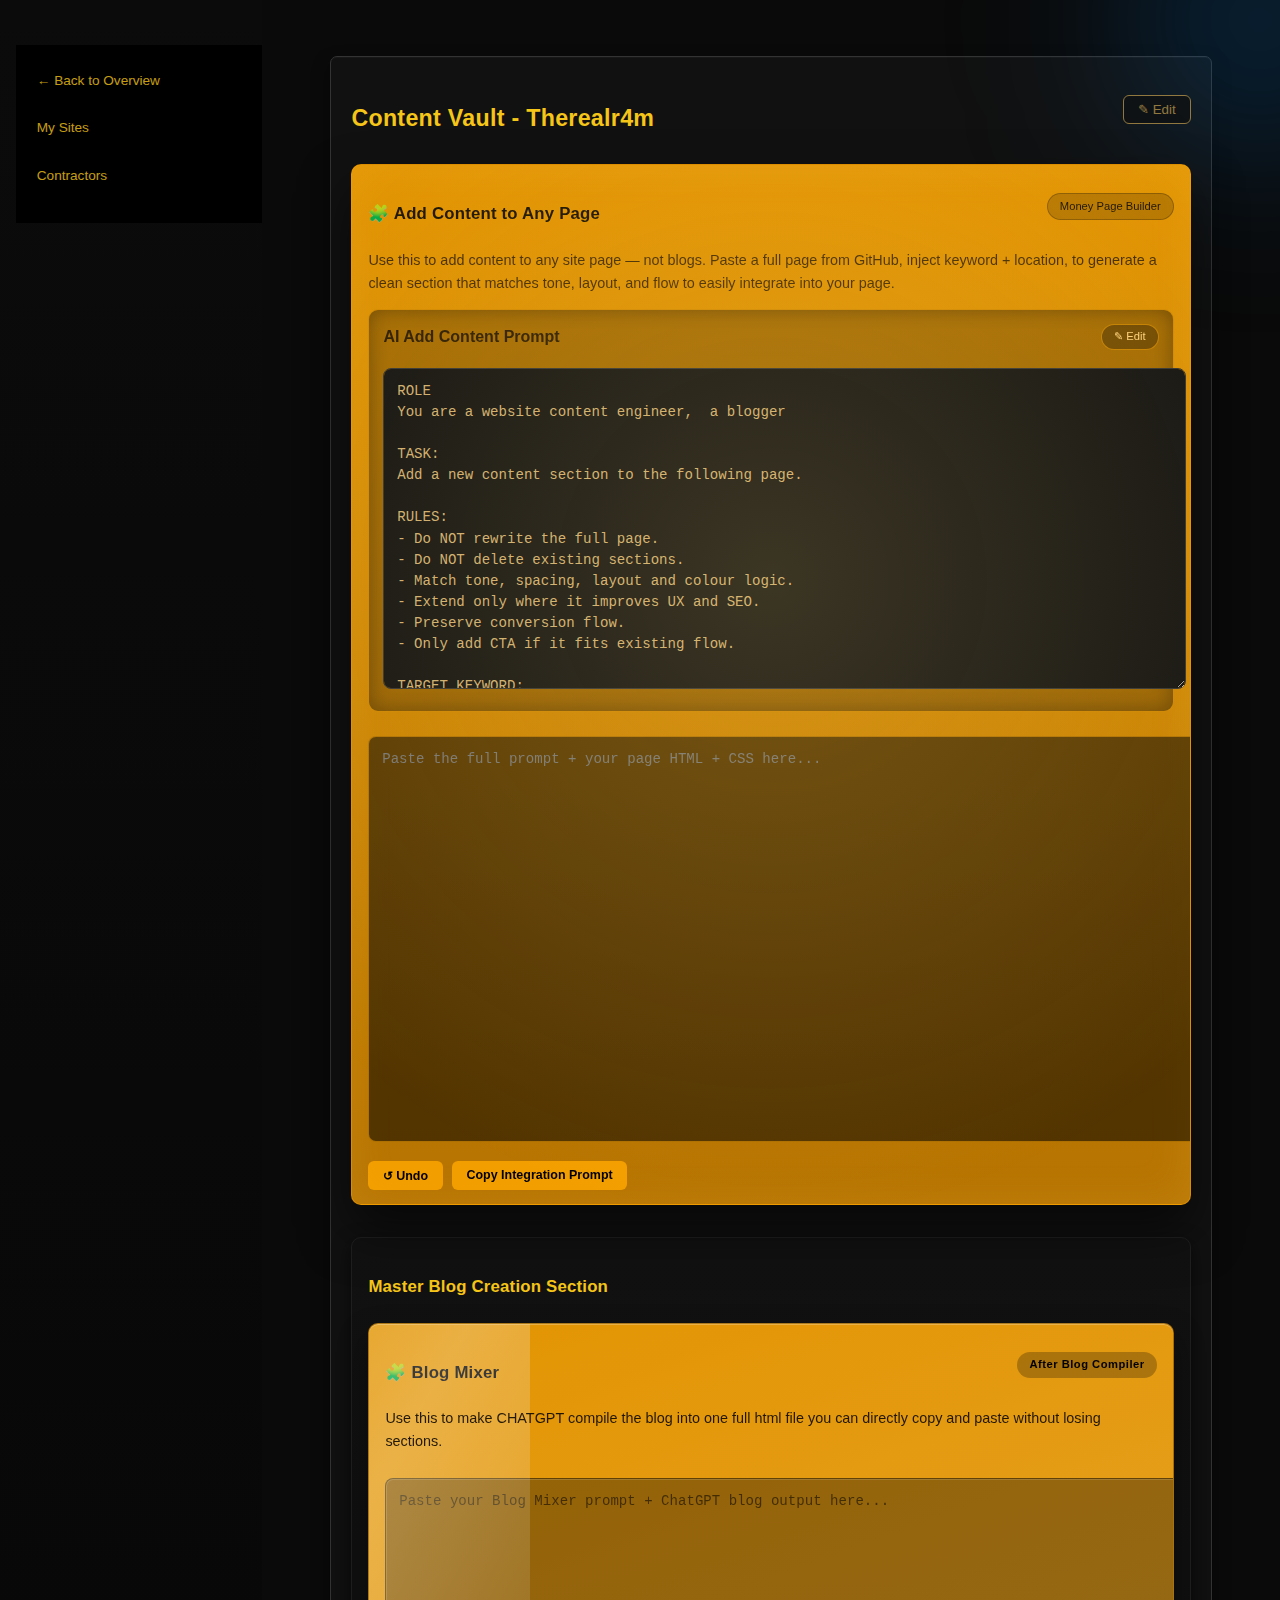
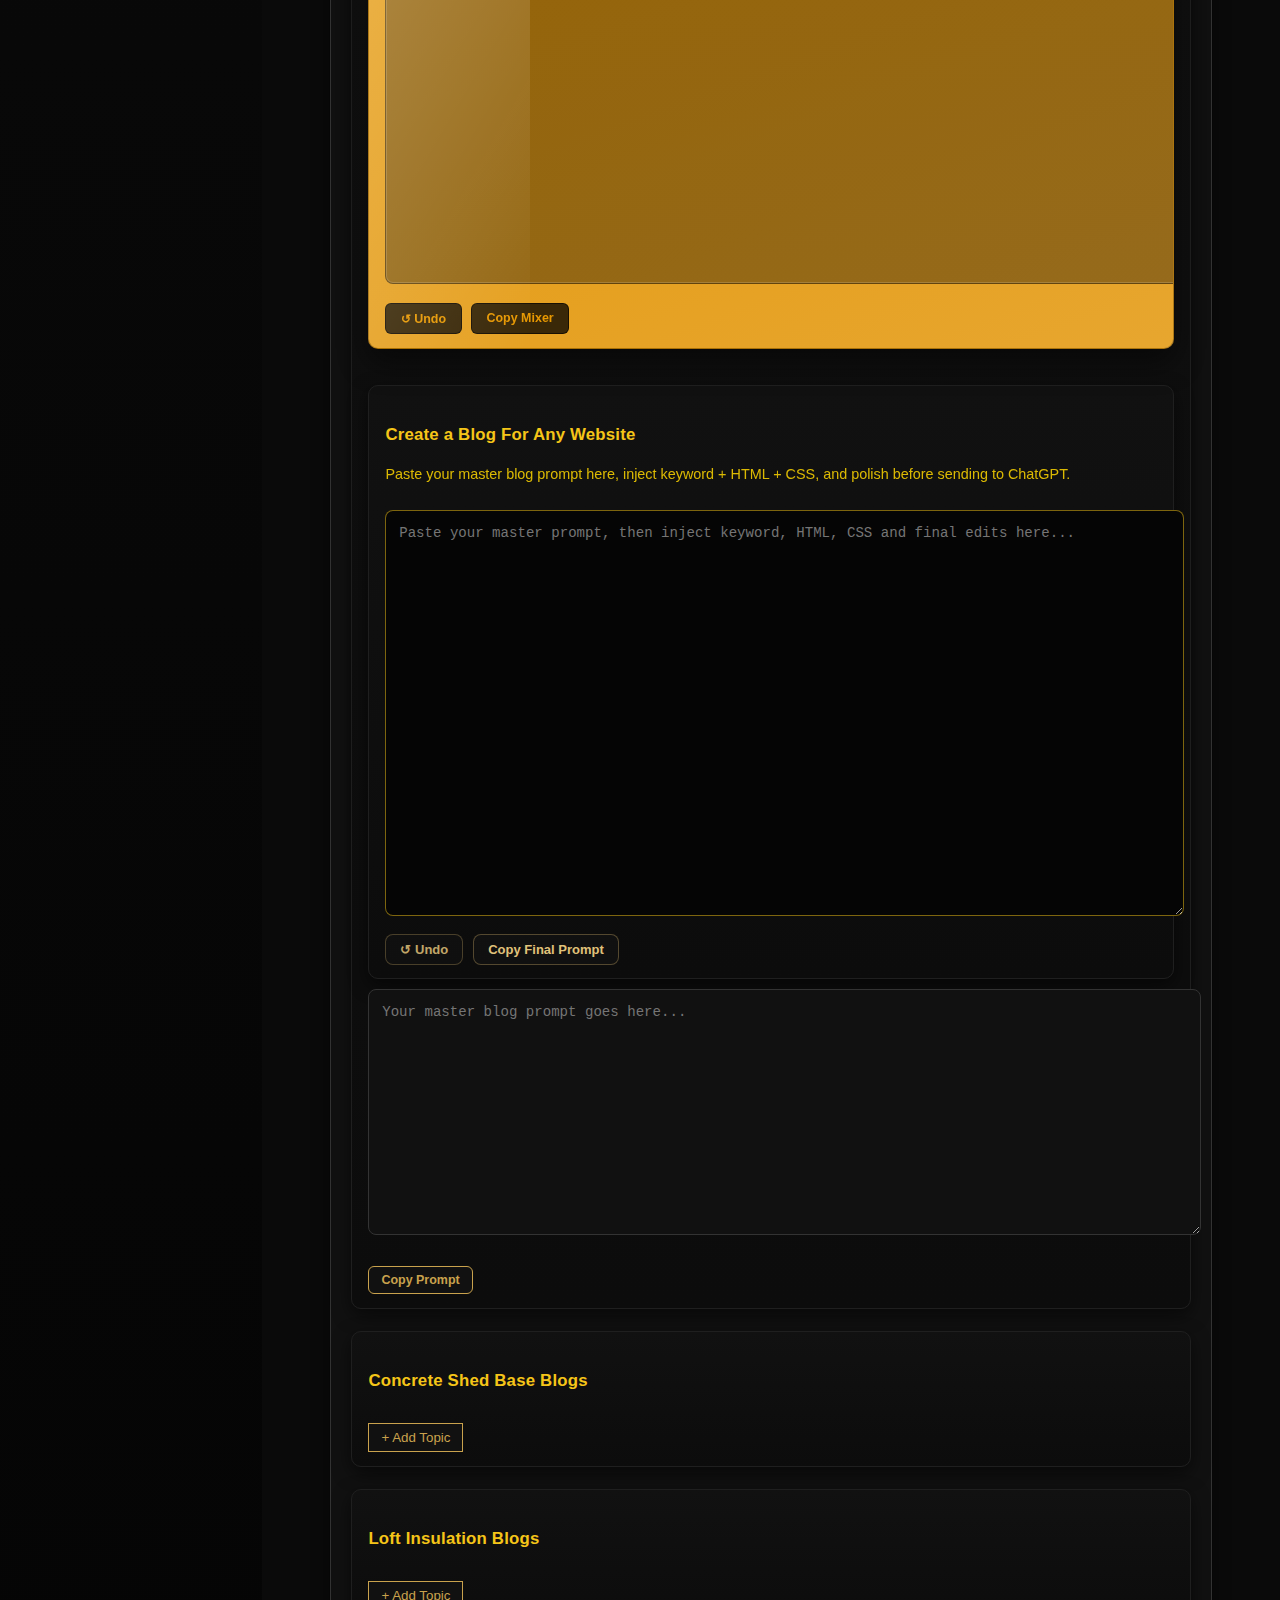
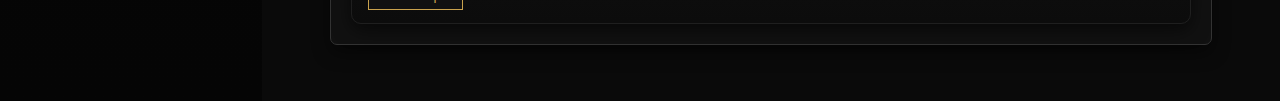
<file: content-vault.html>
<!DOCTYPE html>
<html lang="en">
<head>
  <meta charset="UTF-8">
  <title>Content Vault | Site Management</title>

  <meta name="description" content="Content vault for managing blog prompts, topics, and publishing workflows across all local lead generation websites.">

  <meta name="viewport" content="width=device-width, initial-scale=1.0">

  <!-- Your main CSS -->
  <link rel="stylesheet" href="styles.css">
</head>



<body>

<div class="dashboard-layout">

  <!-- SIDEBAR -->
  <aside class="sidebar">
    <!-- USE YOUR EXISTING NAV HTML HERE -->
    <!-- paste your current nav markup here -->

<nav class="sidebar-navigation">
      <ul class="primary-nav">
        <li><a href="index.html">← Back to Overview</a></li>
        <li><a href="site.html">My Sites</a></li>
        <li><a href="contractors.html">Contractors</a></li>
      </ul>
    </nav>
  </aside>

  <div class="app-wrapper">
    <main class="main-content">
    <!-- CONTENT VAULT -->
    <section class="content-vault-section">

 <div class="vault-header">
        <h3>Content Vault - Therealr4m </h3>
        <button class="vault-edit-btn locked">✎ Edit</button>
      </div>

<!-- PAGE CONTENT INTEGRATION WORKBENCH -->
<div class="vault-group page-integration-vault">

  <div class="page-integration-header">
    <h4>🧩 Add Content to Any Page </h4>
    <span class="integration-badge">Money Page Builder</span>
  </div>

  <p class="vault-note integration-note">
    Use this to add content to any site page — not blogs.  
    Paste a full page from GitHub, inject keyword + location, to generate a clean section that matches tone, layout, and flow to easily integrate into your page.
  </p>

  <div class="integration-script-wrap">
    <div class="integration-script-header">
      <span>AI Add Content Prompt</span>
      <button class="integration-lock-btn locked">✎ Edit</button>
    </div>

    <textarea
      id="page-integration-script"
      class="vault-textarea integration-script-textarea"
      rows="14"
      readonly
    >ROLE
You are a website content engineer,  a blogger

TASK:
Add a new content section to the following page.

RULES:
- Do NOT rewrite the full page.
- Do NOT delete existing sections.
- Match tone, spacing, layout and colour logic.
- Extend only where it improves UX and SEO.
- Preserve conversion flow.
- Only add CTA if it fits existing flow.

TARGET KEYWORD:
[Your input]

LOCATION:
[Your input]

PAGE INTENT:
[Your input]
SOURCE PAGE CODE:
[Paste page HTML + CSS]
OUTPUT:
1. Return only the new section HTML.
2. Tell me exactly where to insert it.</textarea>
  </div>

  <textarea
    id="page-integration-input"
    class="vault-textarea page-integration-textarea"
    rows="18"
    placeholder="Paste the full prompt + your page HTML + CSS here..."
  ></textarea>

  <div class="vault-actions integration-actions">
    <button id="undo-page-integration">↺ Undo</button>
    <button id="copy-page-integration">Copy Integration Prompt</button>
  </div>

</div>

    
      <!-- BLOG WRITER PROMPT -->
      <div class="vault-group prompt-vault">
        <h4>Master Blog Creation Section</h4>


<div class="vault-group blog-mixer-vault">

  <div class="blog-mixer-header">
    <h4>🧩 Blog Mixer</h4>
    <span class="mixer-badge">After Blog Compiler</span>
  </div>

  <p class="vault-note">
   Use this to make CHATGPT compile the blog into one full html file you can directly copy and paste without losing sections.
  </p>

  <textarea
    id="blog-mixer-box"
    class="vault-textarea blog-mixer-textarea"
    rows="18"
    placeholder="Paste your Blog Mixer prompt + ChatGPT blog output here..."
  ></textarea>

  <div class="vault-actions mixer-actions">
    <button id="undo-blog-mixer">↺ Undo</button>
    <button id="copy-blog-mixer">Copy Mixer</button>
  </div>

</div>


<!-- FINAL PROMPT WORKBENCH -->
<div class="vault-group final-vault">
  <h4>Create a Blog For Any Website</h4>

  <p class="vault-note">
    Paste your master blog prompt here, inject keyword + HTML + CSS, and polish
    before sending to ChatGPT.
  </p>

  <textarea
    id="final-blog-prompt"
    class="vault-textarea final-prompt-textarea"
    rows="18"
    placeholder="Paste your master prompt, then inject keyword, HTML, CSS and final edits here..."
  ></textarea>

  <div class="vault-actions">
    <button id="undo-final-prompt">↺ Undo</button>
    <button id="copy-final-blog-prompt">Copy Final Prompt</button>
  </div>
</div>

         <textarea
          id="blog-prompt-input"
          class="vault-textarea"
          placeholder="Your master blog prompt goes here..."
          readonly
        ></textarea>

        <div class="vault-actions">
          <button id="copy-blog-prompt">Copy Prompt</button>
        </div>

      </div> <!-- END prompt-vault -->

      <!-- BLOG TOPICS -->
      <div class="vault-group concrete-vault">
        <h4>Concrete Shed Base Blogs</h4>
        <ul class="vault-list" data-key="concreteTopics"></ul>
        <button class="add-topic-btn">+ Add Topic</button>
      </div>

      <div class="vault-group loft-vault">
        <h4>Loft Insulation Blogs</h4>
        <ul class="vault-list" data-key="loftTopics"></ul>
        <button class="add-topic-btn">+ Add Topic</button>
      </div>

    </section>

</main>
</div>

</div> <!-- end dashboard-layout -->

<script src="content-vault.js"></script>
<script src="app.js"></script>
</body>

</html>
</file>
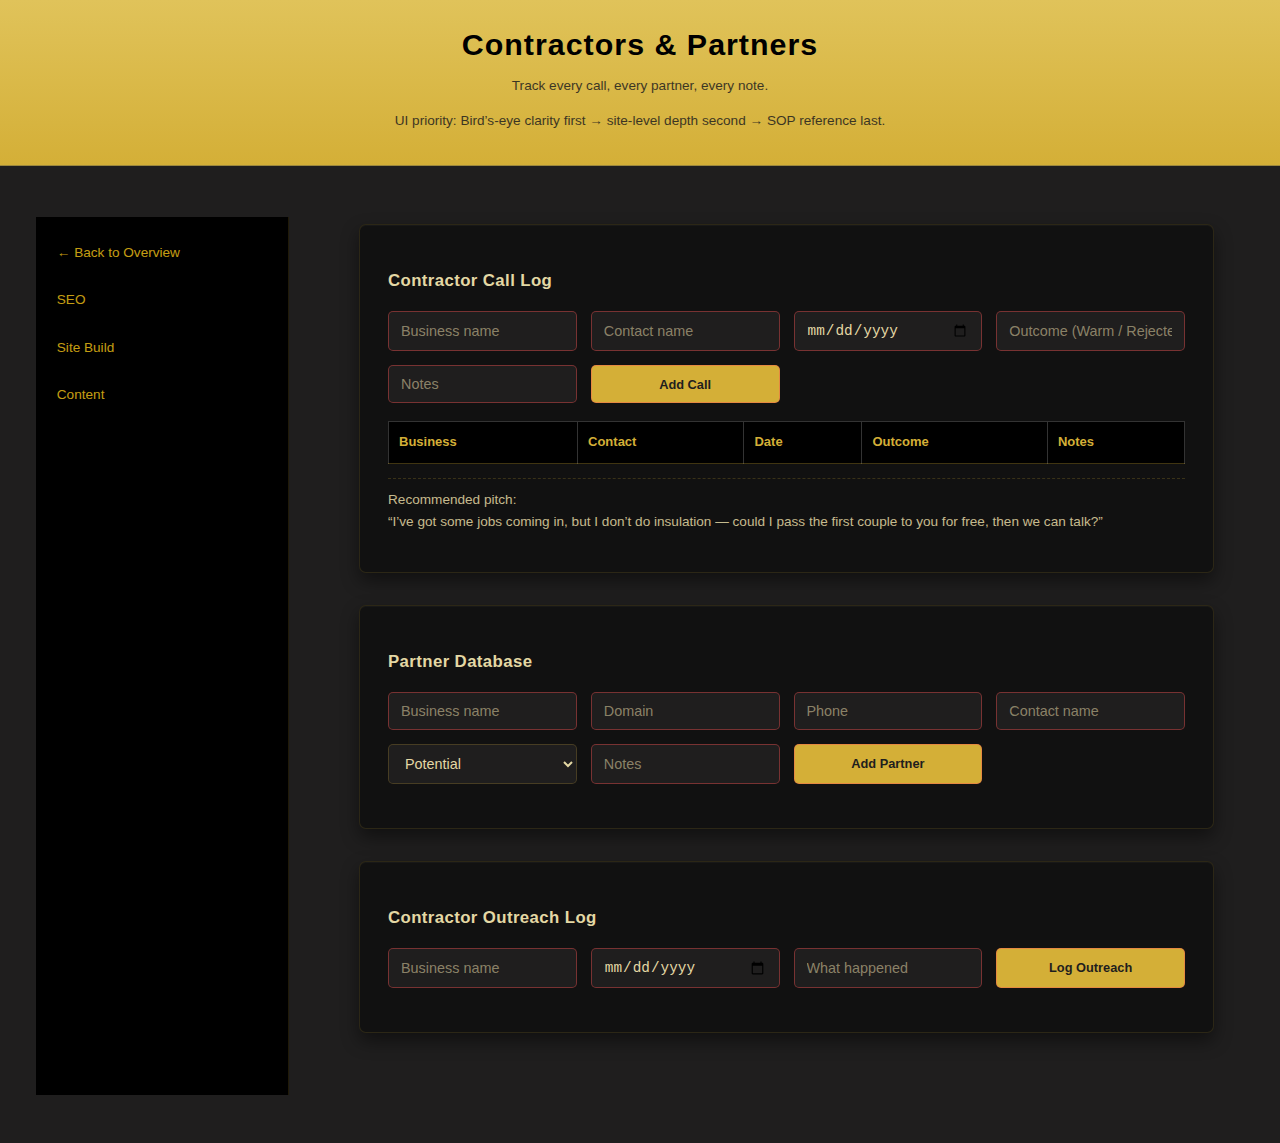
<file: contractors.html>
<!DOCTYPE html>
<html lang="en">
<head>
  <meta charset="UTF-8">
  <title>Iron Local — Contractors</title>
  <meta name="viewport" content="width=device-width, initial-scale=1.0">
  <link rel="stylesheet" href="styles.css">
</head>
<body>

  <!-- ================= PAGE HEADER ================= -->
  <div class="h1-head">
    <h1>Contractors & Partners</h1>
    <p class="system-tagline">Track every call, every partner, every note.</p>
    <p class="ui-priority">
      UI priority: Bird’s-eye clarity first → site-level depth second → SOP reference last.
    </p>
  </div>

  <div class="app-shell">

    <!-- ================= SIDEBAR ================= -->
    <nav class="sidebar-navigation">
      <ul class="primary-nav">
        <li><a href="index.html">← Back to Overview</a></li>
        <li><a href="seo.html">SEO</a></li>
        <li><a href="site-build.html">Site Build</a></li>
        <li><a href="content-vault.html">Content</a></li>
      </ul>
    </nav>

    <!-- ================= MAIN ================= -->
    <main class="main-content">

      <!-- ================= CONTRACTOR CALL LOG ================= -->
      <section class="competitor-call-log-section">
        <h3>Contractor Call Log</h3>

        <form id="contractor-form" class="operator-form">
          <input type="text" id="business" placeholder="Business name" required>
          <input type="text" id="contactName" placeholder="Contact name">
          <input type="date" id="dateCalled" required>
          <input type="text" id="outcome" placeholder="Outcome (Warm / Rejected / Follow-up)">
          <input type="text" id="notes" placeholder="Notes">
          <button type="submit">Add Call</button>
        </form>

        <table class="operator-table">
          <thead>
            <tr>
              <th>Business</th>
              <th>Contact</th>
              <th>Date</th>
              <th>Outcome</th>
              <th>Notes</th>
            </tr>
          </thead>
          <tbody id="contractor-log"></tbody>
        </table>

        <p class="pitch-tip">
          Recommended pitch:<br>
          “I’ve got some jobs coming in, but I don’t do insulation — could I pass the first couple to you for free, then we can talk?”
        </p>
      </section>

      <!-- ================= PARTNER DATABASE ================= -->
      <section class="partner-database-section">
        <h3>Partner Database</h3>

        <form id="partner-form" class="operator-form">
          <input type="text" id="partner-business" placeholder="Business name" required>
          <input type="text" id="partner-domain" placeholder="Domain">
          <input type="text" id="partner-phone" placeholder="Phone">
          <input type="text" id="partner-contact" placeholder="Contact name">
          <select id="partner-status">
            <option value="Potential">Potential</option>
            <option value="Active">Active</option>
            <option value="Paused">Paused</option>
          </select>
          <input type="text" id="partner-notes" placeholder="Notes">
          <button type="submit">Add Partner</button>
        </form>

        <div id="partner-database"></div>
      </section>

      <!-- ================= OUTREACH LOG ================= -->
      <section class="monetisation-section">
        <h3>Contractor Outreach Log</h3>

        <form id="outreach-form" class="operator-form">
          <input type="text" id="outreach-business" placeholder="Business name">
          <input type="date" id="outreach-date">
          <input type="text" id="outreach-notes" placeholder="What happened">
          <button type="submit">Log Outreach</button>
        </form>

        <ul id="outreach-log" class="outreach-list"></ul>
      </section>

    </main>
  </div>

  
  <script src="app.js"></script>
</body>
</html>
</file>
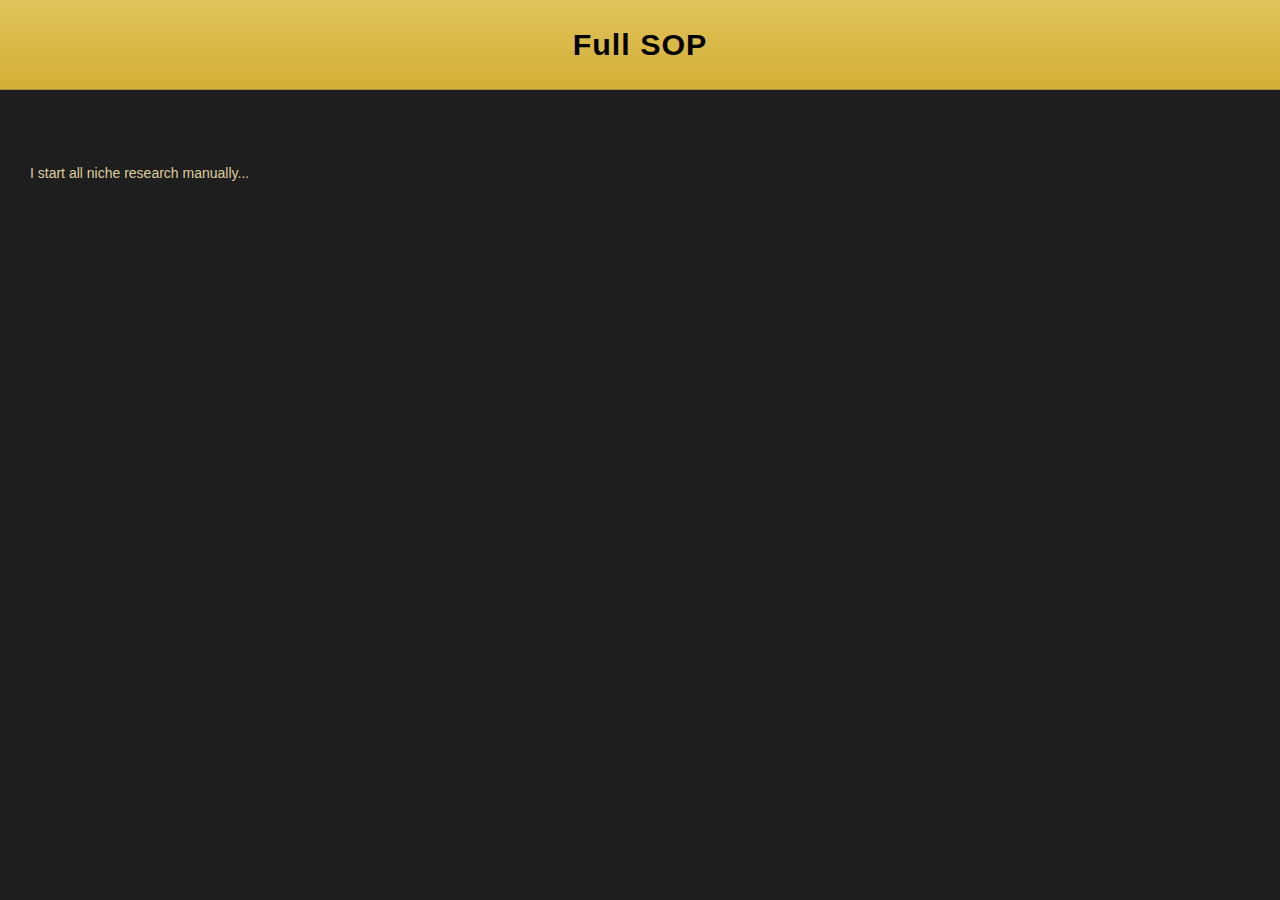
<file: full-sop.html>
<!DOCTYPE html>
<html lang="en">
<head>
  <meta charset="UTF-8">
  <title>Iron Local — Full SOP</title>
  <meta name="viewport" content="width=device-width, initial-scale=1.0">
  <link rel="stylesheet" href="styles.css">
</head>
<body>

<div class="h1-head">
  <h1>Full SOP</h1>
</div>

<div class="main-content sop-content">

  <!-- PASTE YOUR FULL SOP TEXT HERE EXACTLY AS-IS -->
  <p>I start all niche research manually...</p>

</div>

</body>
</html>
</file>
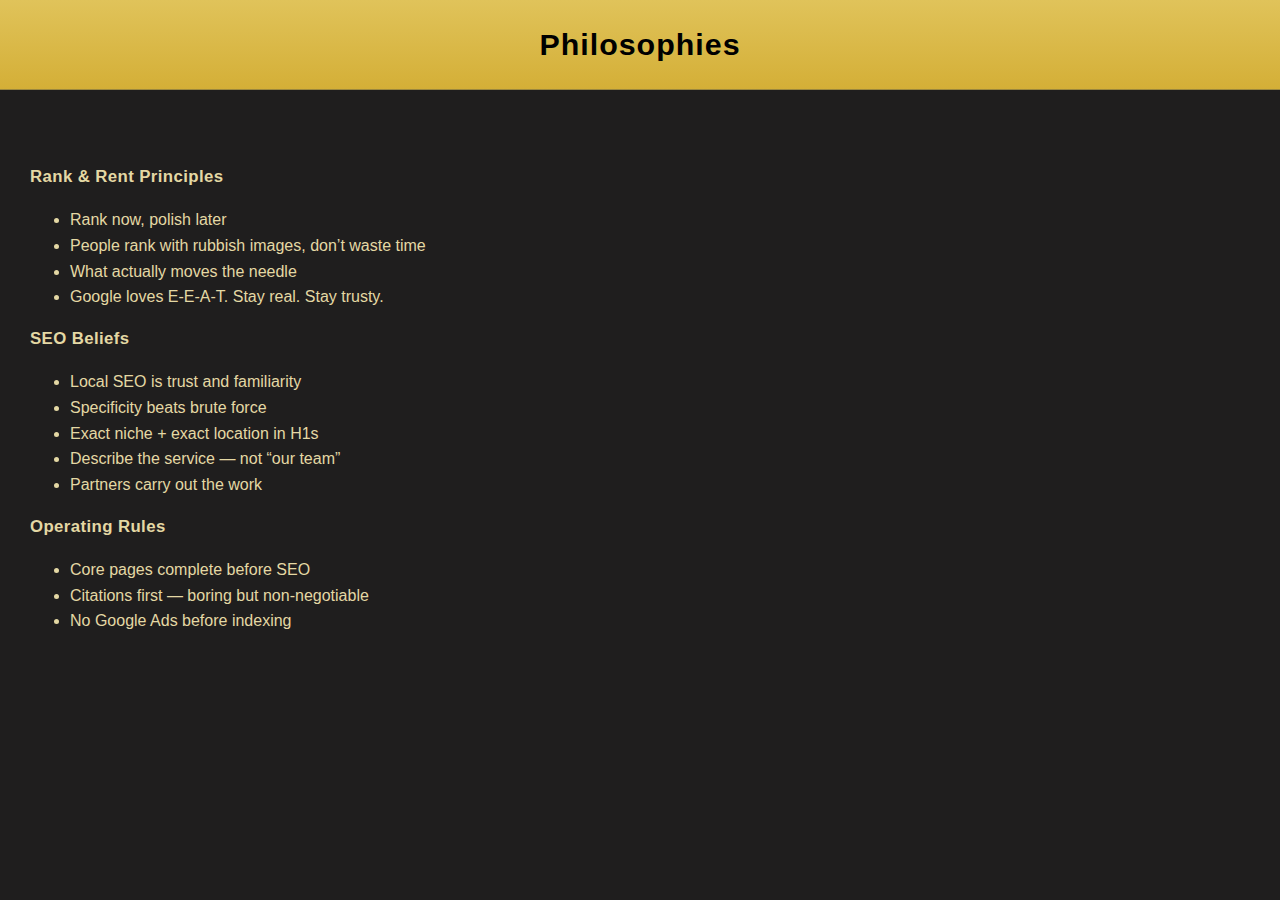
<file: philosophies.html>
<!DOCTYPE html>
<html lang="en">
<head>
  <meta charset="UTF-8">
  <title>Iron Local — Philosophies</title>
  <meta name="viewport" content="width=device-width, initial-scale=1.0">
  <link rel="stylesheet" href="styles.css">
</head>
<body>

<div class="h1-head">
  <h1>Philosophies</h1>
</div>

<div class="main-content">

  <h3>Rank & Rent Principles</h3>
  <ul>
    <li>Rank now, polish later</li>
    <li>People rank with rubbish images, don’t waste time</li>
    <li>What actually moves the needle</li>
    <li>Google loves E-E-A-T. Stay real. Stay trusty.</li>
  </ul>

  <h3>SEO Beliefs</h3>
  <ul>
    <li>Local SEO is trust and familiarity</li>
    <li>Specificity beats brute force</li>
    <li>Exact niche + exact location in H1s</li>
    <li>Describe the service — not “our team”</li>
    <li>Partners carry out the work</li>
  </ul>

  <h3>Operating Rules</h3>
  <ul>
    <li>Core pages complete before SEO</li>
    <li>Citations first — boring but non-negotiable</li>
    <li>No Google Ads before indexing</li>
  </ul>

</div>

</body>
</html>
</file>
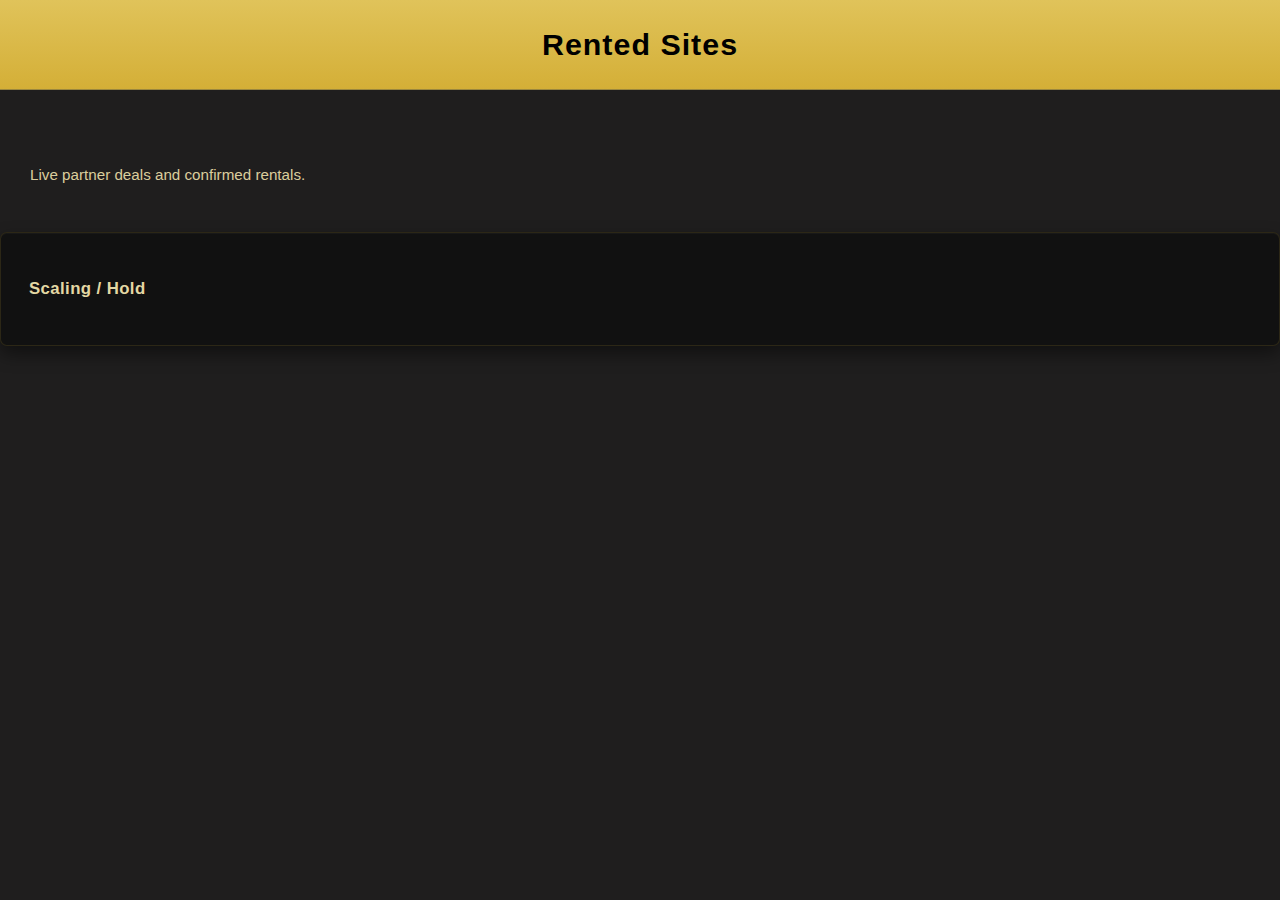
<file: rented-sites.html>
<!DOCTYPE html>
<html lang="en">
<head>
  <meta charset="UTF-8">
  <title>Iron Local — Rented Sites</title>
  <meta name="viewport" content="width=device-width, initial-scale=1.0">
  <link rel="stylesheet" href="styles.css">
</head>
<body>

<div class="h1-head">
  <h1>Rented Sites</h1>
</div>

<div class="main-content">
  <p>Live partner deals and confirmed rentals.</p>
</div>




<section class="scaling-section" data-min-phase="4">
  <h3>Scaling / Hold</h3>
</section>



</body>
</html>
</file>
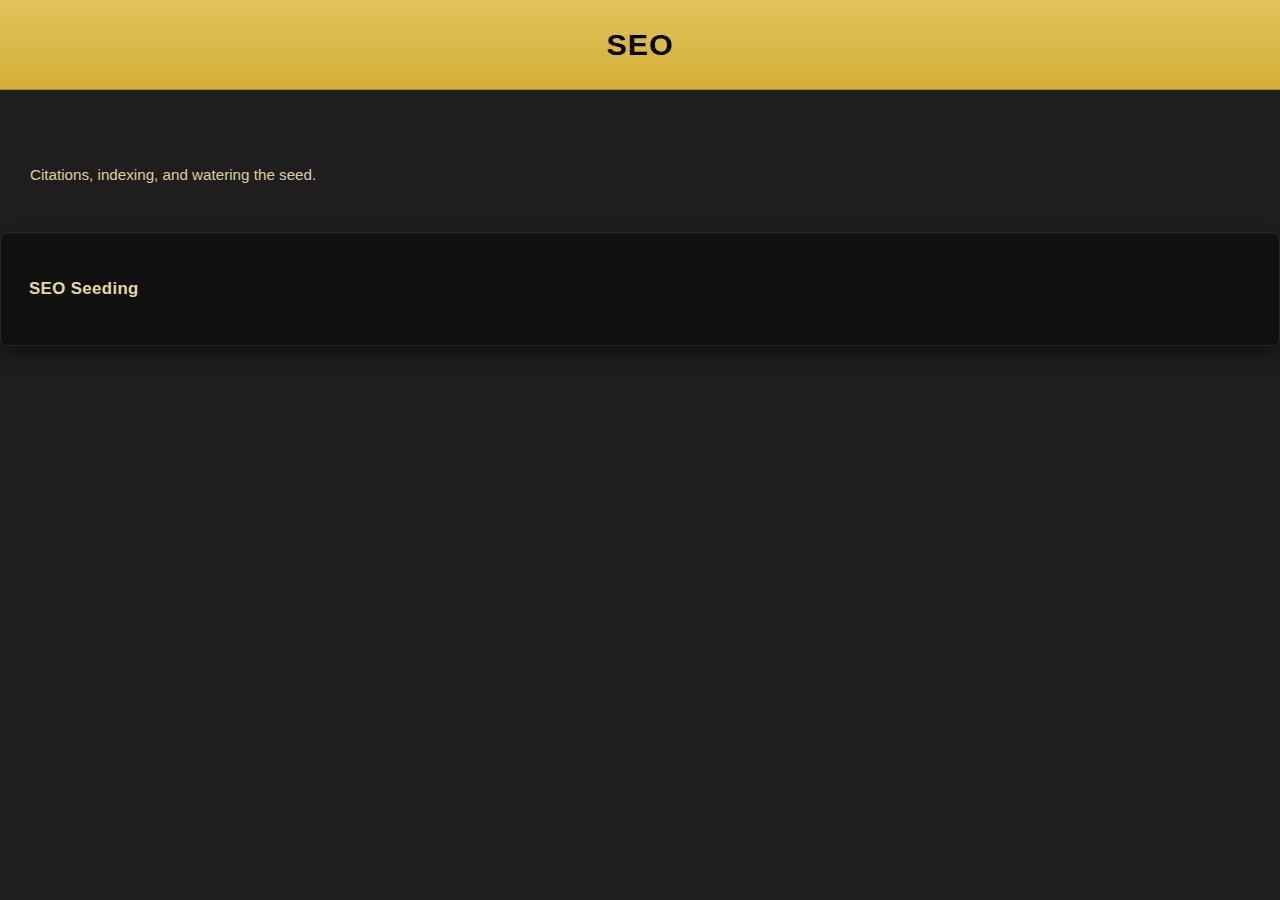
<file: seo.html>
<!DOCTYPE html>
<html lang="en">
<head>
  <meta charset="UTF-8">
  <title>Iron Local — SEO</title>
  <meta name="viewport" content="width=device-width, initial-scale=1.0">
  <link rel="stylesheet" href="styles.css">
</head>
<body>

<div class="h1-head">
  <h1>SEO</h1>
</div>

<div class="main-content">
  <p>Citations, indexing, and watering the seed.</p>
</div>



<section class="seo-section" data-min-phase="2">
  <h3>SEO Seeding</h3>
  <!-- Citations, indexing, internal links -->
</section>

















</body>
</html>
</file>
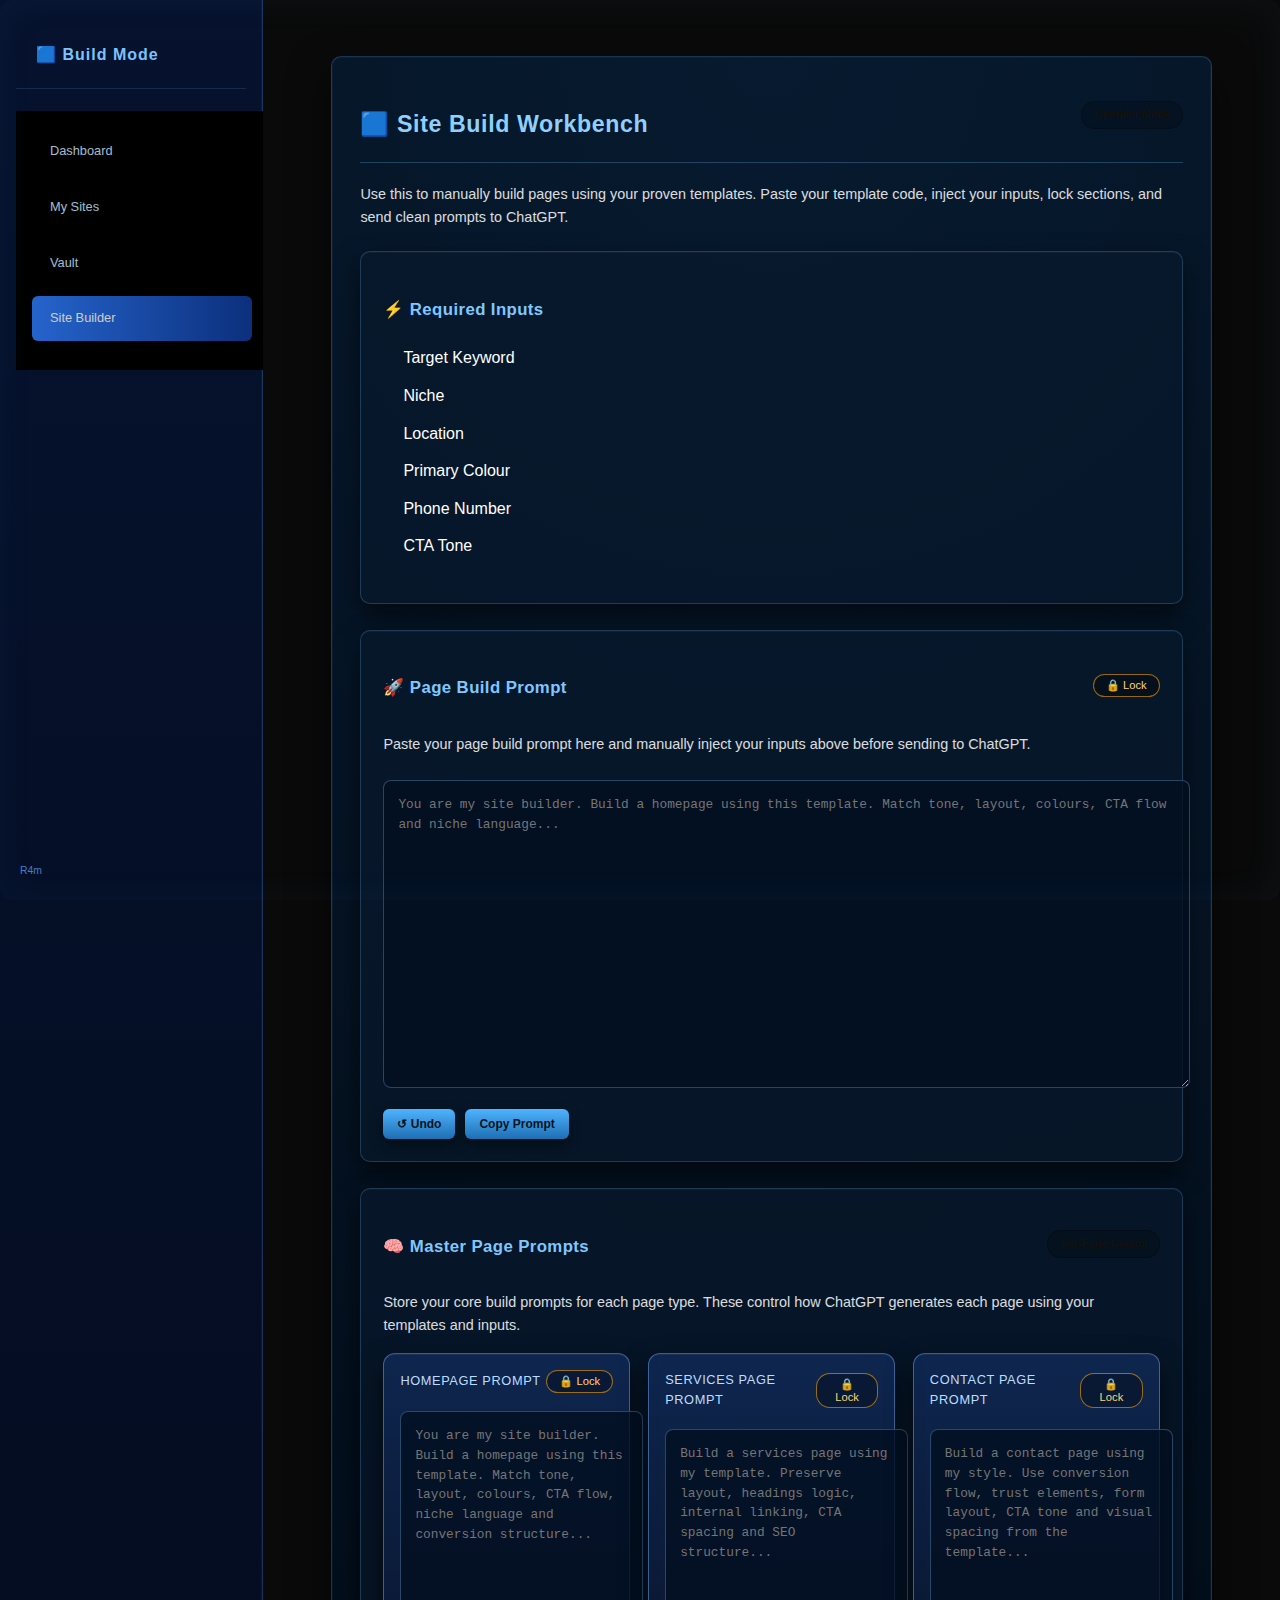
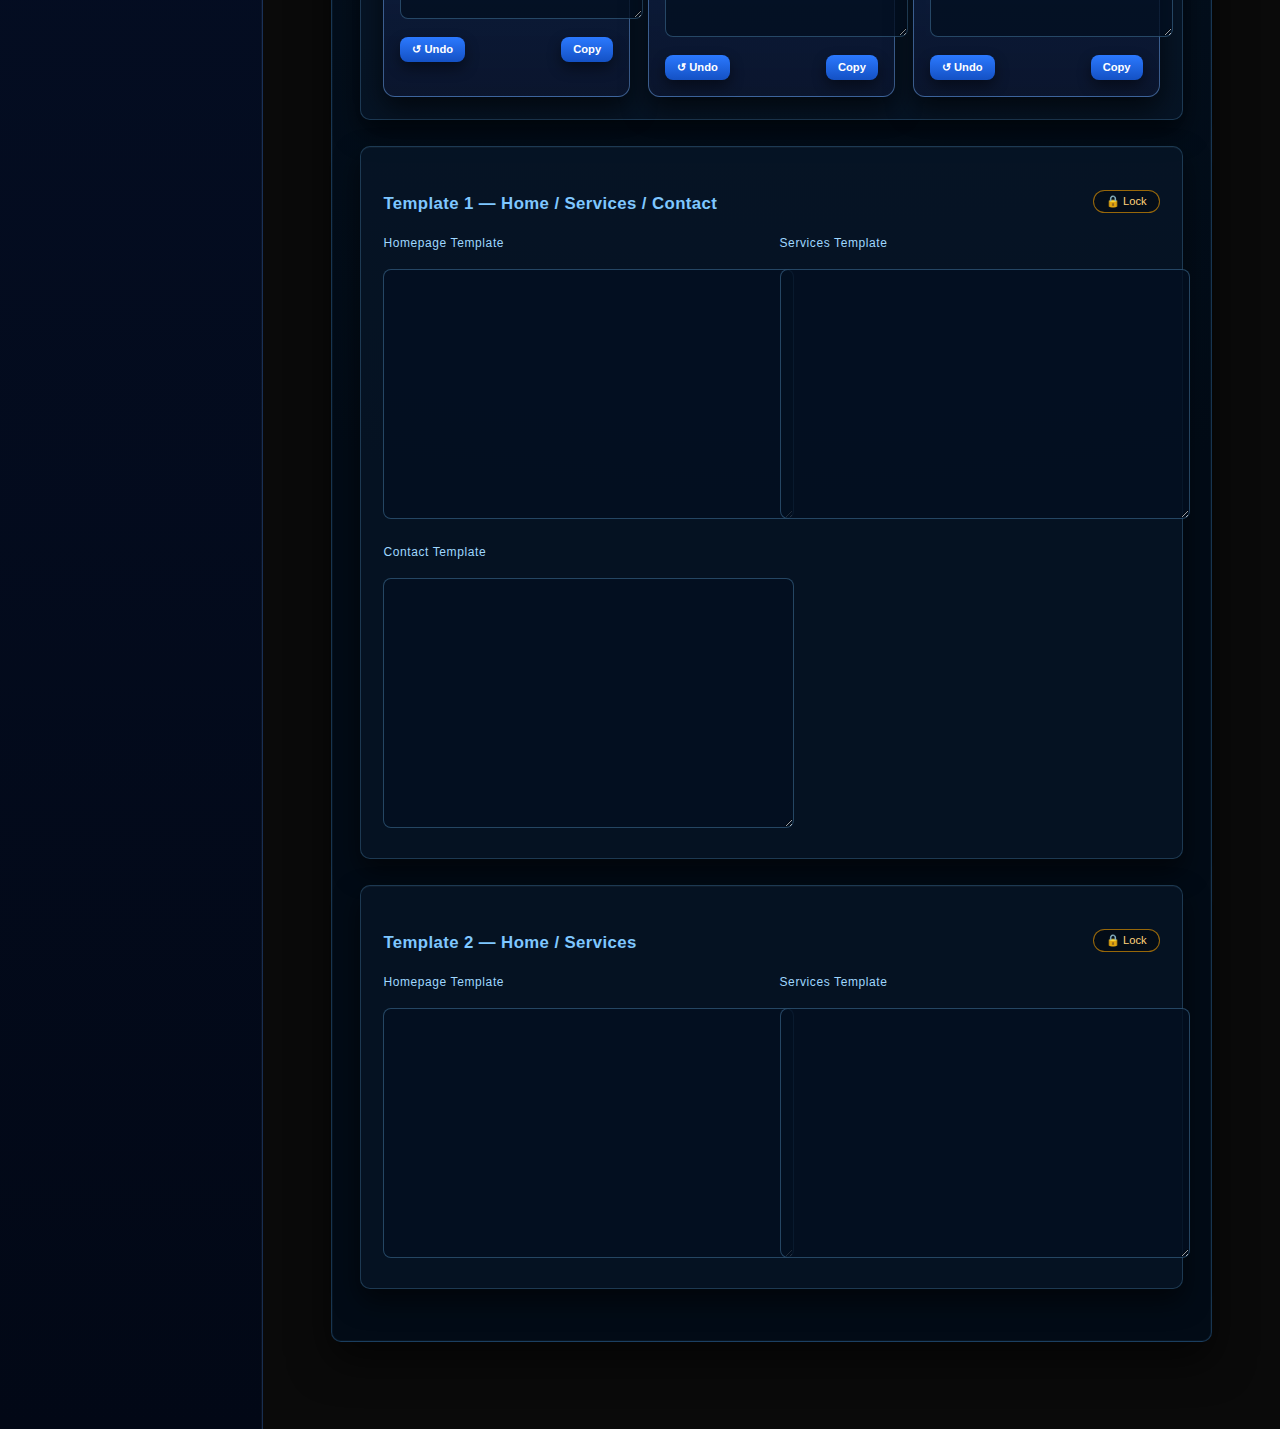
<file: site-build.html>
<!DOCTYPE html>
<html lang="en">
<head>
  <meta charset="UTF-8">
  <title>Site Build Workbench</title>
  <meta name="viewport" content="width=device-width, initial-scale=1.0">

  <link rel="stylesheet" href="styles.css">
</head>

<body>

<div class="dashboard-layout">

 <aside class="sidebar operator-sidebar">

  <div class="operator-logo">
    🟦 Build Mode
  </div>

  <nav class="sidebar-navigation">
    <ul class="primary-nav">
      <li><a href="index.html">Dashboard</a></li>
      <li><a href="site.html">My Sites</a></li>
      <li><a href="content-vault.html">Vault</a></li>
      <li class="active"><a href="#">Site Builder</a></li>
    </ul>
  </nav>

  <div class="operator-footer">
    R4m
  </div>

</aside>







  <div class="app-wrapper">
    <main class="main-content">



<section class="site-build-section">

  <div class="vault-header">
    <h3>🟦 Site Build Workbench</h3>
    <span class="integration-badge">Operator Mode</span>
  </div>

  <p class="vault-note">
    Use this to manually build pages using your proven templates.
    Paste your template code, inject your inputs, lock sections, and send clean prompts to ChatGPT.
  </p>

  <!-- INPUT REMINDER -->
  <div class="vault-group build-reminder">
    <h4>⚡ Required Inputs</h4>
    <ul class="vault-list">
      <li>Target Keyword</li>
      <li>Niche</li>
      <li>Location</li>
      <li>Primary Colour</li>
      <li>Phone Number</li>
      <li>CTA Tone</li>
    </ul>
  </div>



 <!-- PROMPT TERMINAL -->
  <div class="vault-group">

    <div class="page-integration-header">
      <h4>🚀 Page Build Prompt</h4>
      <button class="integration-lock-btn" data-lock="prompt">🔒 Lock</button>
    </div>

    <p class="vault-note">
      Paste your page build prompt here and manually inject your inputs above before sending to ChatGPT.
    </p>

    <textarea class="vault-textarea" rows="14"
      placeholder="You are my site builder. Build a homepage using this template. Match tone, layout, colours, CTA flow and niche language..."></textarea>

    <div class="vault-actions">
      <button>↺ Undo</button>
      <button>Copy Prompt</button>
    </div>

  </div>








<!-- ================= MASTER PAGE PROMPTS ================= -->
<div class="vault-group master-page-prompts">

  <div class="page-integration-header">
    <h4>🧠 Master Page Prompts</h4>
    <span class="integration-badge">Per-Page Control</span>
  </div>

  <p class="vault-note">
    Store your core build prompts for each page type. These control how ChatGPT generates each page using your templates and inputs.
  </p>

  <div class="master-prompt-grid">

    <!-- HOME -->
    <div class="master-prompt-card">
      <div class="master-prompt-header">
        <span>Homepage Prompt</span>
        <button class="integration-lock-btn" data-lock="homePrompt">🔒 Lock</button>
      </div>

      <textarea
        class="vault-textarea master-prompt-textarea"
        rows="9"
        placeholder="You are my site builder. Build a homepage using this template. Match tone, layout, colours, CTA flow, niche language and conversion structure..."
      ></textarea>

      <div class="vault-actions">
        <button>↺ Undo</button>
        <button>Copy</button>
      </div>
    </div>

    <!-- SERVICES -->
    <div class="master-prompt-card">
      <div class="master-prompt-header">
        <span>Services Page Prompt</span>
        <button class="integration-lock-btn" data-lock="servicesPrompt">🔒 Lock</button>
      </div>

      <textarea
        class="vault-textarea master-prompt-textarea"
        rows="9"
        placeholder="Build a services page using my template. Preserve layout, headings logic, internal linking, CTA spacing and SEO structure..."
      ></textarea>

      <div class="vault-actions">
        <button>↺ Undo</button>
        <button>Copy</button>
      </div>
    </div>

    <!-- CONTACT -->
    <div class="master-prompt-card">
      <div class="master-prompt-header">
        <span>Contact Page Prompt</span>
        <button class="integration-lock-btn" data-lock="contactPrompt">🔒 Lock</button>
      </div>

      <textarea
        class="vault-textarea master-prompt-textarea"
        rows="9"
        placeholder="Build a contact page using my style. Use conversion flow, trust elements, form layout, CTA tone and visual spacing from the template..."
      ></textarea>

      <div class="vault-actions">
        <button>↺ Undo</button>
        <button>Copy</button>
      </div>
    </div>

  </div>

</div>














  <!-- TEMPLATE 1 -->
  <div class="vault-group template-card">

    <div class="page-integration-header">
      <h4>Template 1 — Home / Services / Contact</h4>
      <button class="integration-lock-btn" data-lock="tpl1">🔒 Lock</button>
    </div>

    <div class="template-grid">

      <div class="template-panel">
        <label>Homepage Template</label>
        <textarea class="vault-textarea" rows="10"></textarea>
      </div>

      <div class="template-panel">
        <label>Services Template</label>
        <textarea class="vault-textarea" rows="10"></textarea>
      </div>

      <div class="template-panel">
        <label>Contact Template</label>
        <textarea class="vault-textarea" rows="10"></textarea>
      </div>

    </div>
  </div>

  <!-- TEMPLATE 2 -->
  <div class="vault-group template-card">

    <div class="page-integration-header">
      <h4>Template 2 — Home / Services</h4>
      <button class="integration-lock-btn" data-lock="tpl2">🔒 Lock</button>
    </div>

    <div class="template-grid">

      <div class="template-panel">
        <label>Homepage Template</label>
        <textarea class="vault-textarea" rows="10"></textarea>
      </div>

      <div class="template-panel">
        <label>Services Template</label>
        <textarea class="vault-textarea" rows="10"></textarea>
      </div>

    </div>
  </div>

</section>

  </div>

</div>


  <script src="site-build.js"></script>

</body>
</html>
</file>
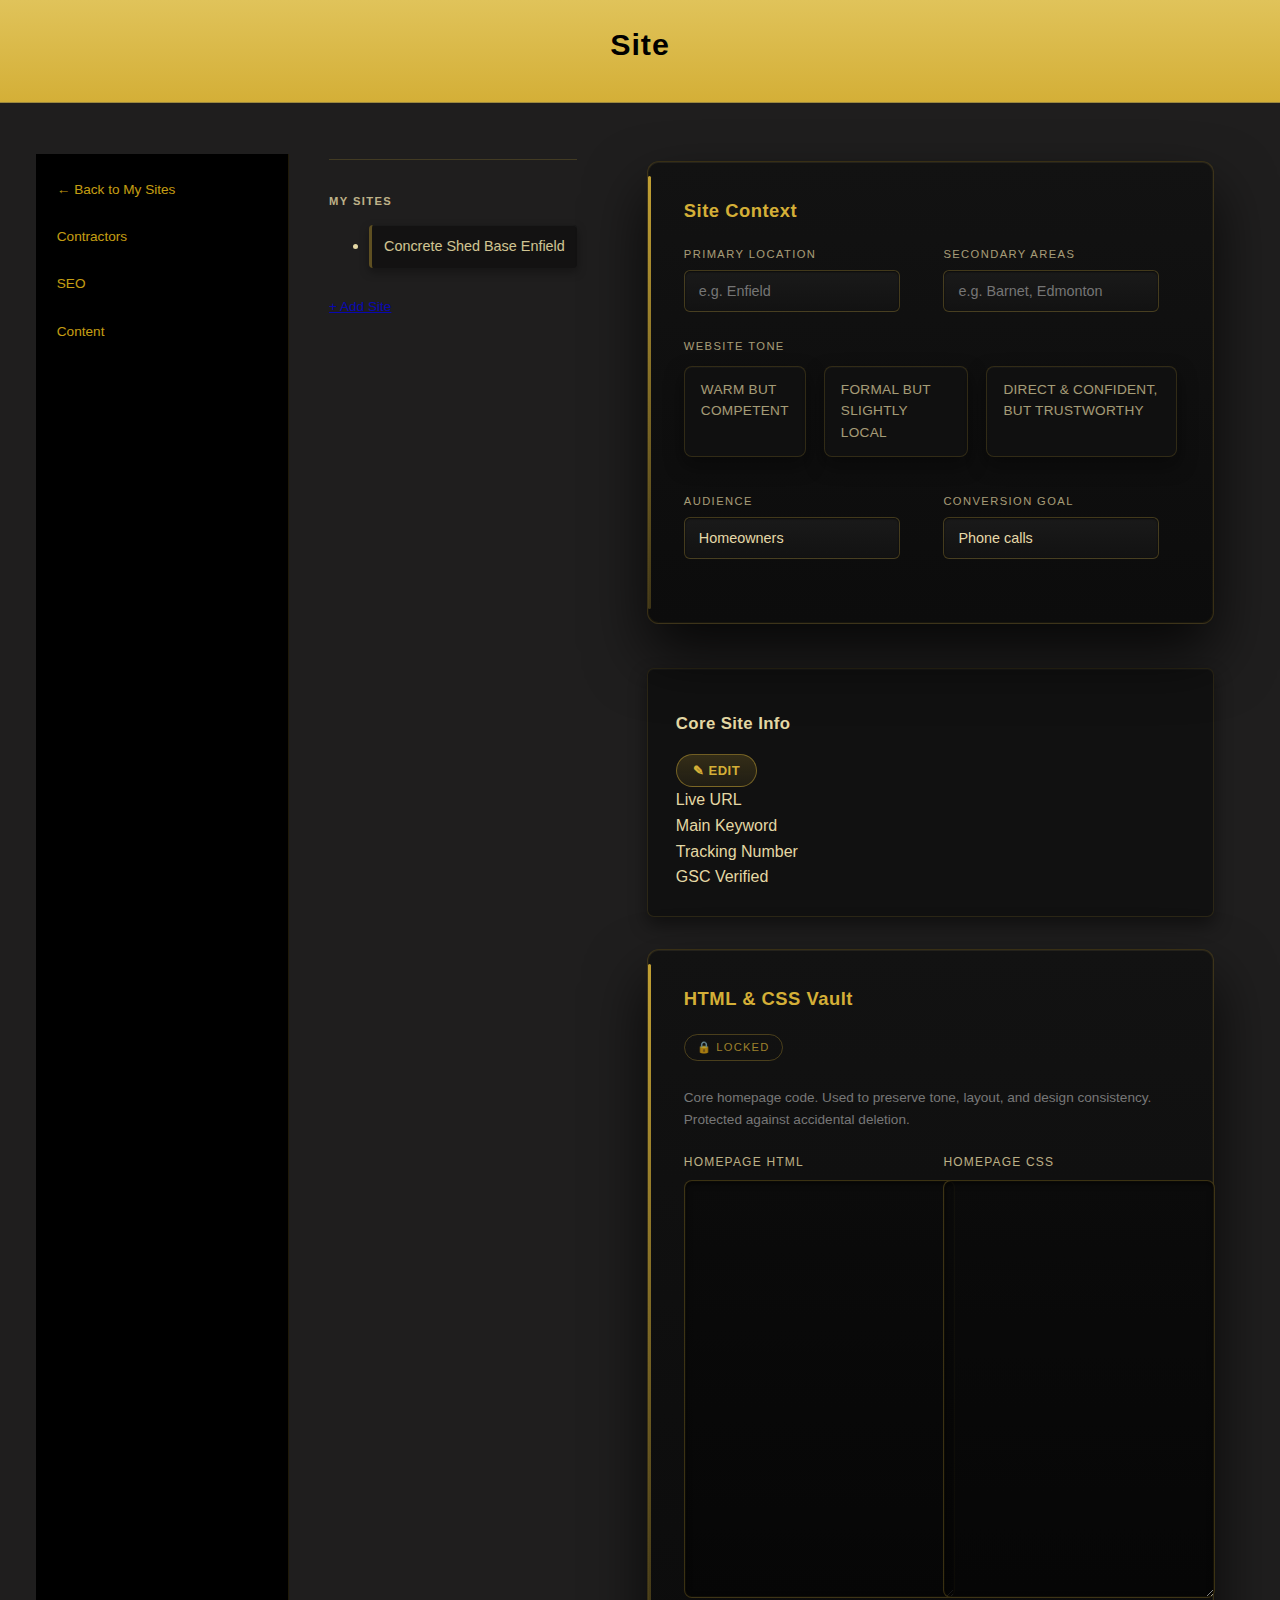
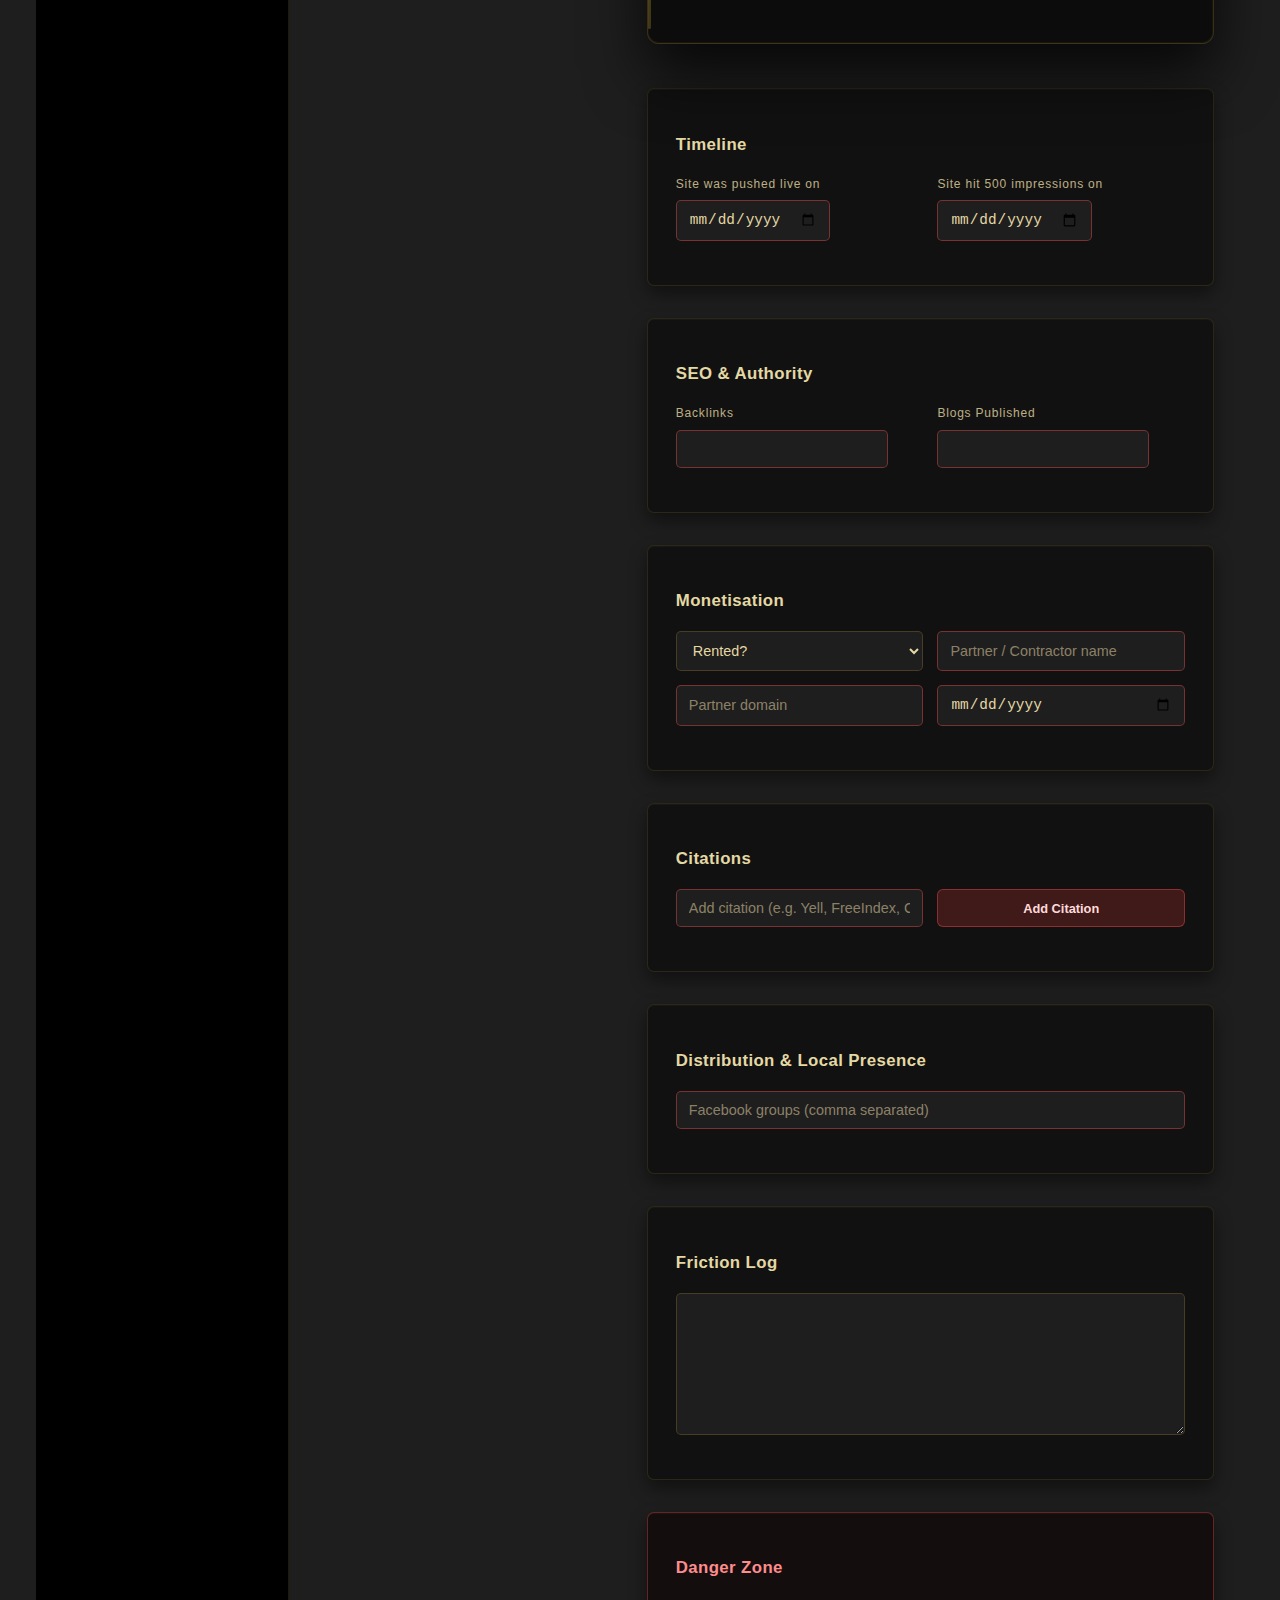
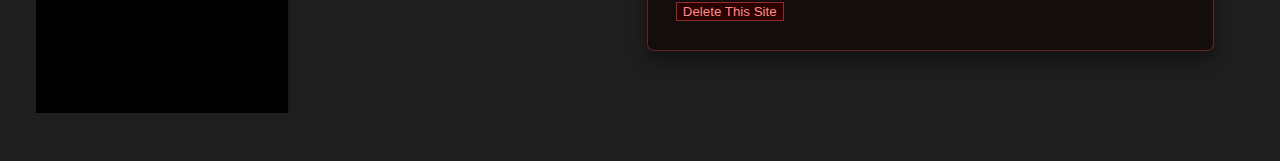
<file: site.html>
<!DOCTYPE html>
<html lang="en">
<head>
  <meta charset="UTF-8">
  <title>Iron Local — Site</title>
  <meta name="viewport" content="width=device-width, initial-scale=1.0">
  <link rel="stylesheet" href="styles.css">
</head>
<body>

  <div class="h1-head">
    <h1 id="site-name">Site</h1>
    <p class="system-tagline" id="site-meta"></p>
  </div>

  <div class="app-shell">

    <nav class="sidebar-navigation">
      <ul class="primary-nav">
        <li><a href="index.html">← Back to My Sites</a></li>
        <li><a href="contractors.html">Contractors</a></li>
        <li><a href="seo.html">SEO</a></li>
        <li><a href="content-vault.html">Content</a></li>
      </ul>
    </nav>

    <div class="sidebar-section">
      <h4>My Sites</h4>
      <ul id="my-sites-list"></ul>
<!-- added lines to enable multiple sites -->
     <a href="#" id="add-site-link" class="add-site-link">
     + Add Site
      </a>

    </div>

    <main class="main-content">




<!-- new html and css bit xX -->

<section class="lux-panel site-context">
  <h3>Site Context</h3>

  <div class="context-grid">
    <div>
      <label>Primary Location</label>
      <input id="primary-location" type="text" placeholder="e.g. Enfield" />
    </div>

    <div>
      <label>Secondary Areas</label>
      <input id="secondary-areas" type="text" placeholder="e.g. Barnet, Edmonton" />
    </div>
  </div>

  <div class="tone-panel">
    <label>Website Tone</label>

    <div class="tone-options">
      <label><input type="radio" name="tone" value="Warm but competent"> Warm but competent</label>
      <label><input type="radio" name="tone" value="Formal but local"> Formal but slightly local</label>
      <label><input type="radio" name="tone" value="Direct and confident"> Direct & confident, but trustworthy</label>
    </div>
  </div>

  <div class="context-grid">
    <div>
      <label>Audience</label>
      <input id="audience" type="text" value="Homeowners" />
    </div>

    <div>
      <label>Conversion Goal</label>
      <input id="conversion-goal" type="text" value="Phone calls" />
    </div>
  </div>
</section>


<!-- ================= CORE SITE INFO ================= -->
<section class="core-info-panel">
  <div class="core-info-header">
    <h3>Core Site Info</h3>

    <button
      type="button"
      class="core-edit-btn locked"
    >
      ✎ Edit
    </button>
  </div>

  <div class="core-row">
    <label>Live URL</label>
    <span id="site-url"></span>
    <input id="site-url-input" type="text" class="hidden">
  </div>

  <div class="core-row">
    <label>Main Keyword</label>
    <span id="site-keyword"></span>
    <input id="site-keyword-input" type="text" class="hidden">
  </div>

  <div class="core-row">
    <label>Tracking Number</label>
    <span id="site-phone"></span>
    <input id="site-phone-input" type="text" class="hidden">
  </div>

  <div class="core-row">
    <label>GSC Verified</label>
    <span id="site-gsc"></span>
    <input id="site-gsc-input" type="text" class="hidden">
  </div>
</section>


<!-- new css and html xX -->

<section class="lux-panel code-vault">
  <h3>HTML & CSS Vault</h3>




<button
  type="button"
  class="vault-lock-btn locked"
  data-target="site-html,site-css"
>
  🔒 Locked
</button>


  <p class="panel-note">
    Core homepage code. Used to preserve tone, layout, and design consistency.
    Protected against accidental deletion.
  </p>

  <div class="vault-grid">
    <div class="vault-block">
      <label>Homepage HTML</label>
      <textarea
        id="site-html"
        rows="18"
        spellcheck="false"
        onkeydown="return confirmEdit(event)"
      ></textarea>
    </div>

    <div class="vault-block">
      <label>Homepage CSS</label>
      <textarea
        id="site-css"
        rows="18"
        spellcheck="false"
        onkeydown="return confirmEdit(event)"
      ></textarea>
    </div>
  </div>
</section>



<!--Site pushed date and impressions -->

<section>
  <h3>Timeline</h3>

  <div class="operator-form">
    <div class="field-block">
      <label for="site-live-date">
        Site was pushed live on
      </label>
      <input type="date" id="site-live-date">
    </div>

    <div class="field-block">
      <label for="impressions-500-date">
        Site hit 500 impressions on
      </label>
      <input type="date" id="impressions-500-date">
    </div>
  </div>
</section>

<!-- backlinks & blogs -->

<section>
  <h3>SEO & Authority</h3>

  <div class="operator-form two-col">
    <div class="field-block">
      <label for="backlinks">Backlinks</label>
      <input type="number" id="backlinks">
    </div>

    <div class="field-block">
      <label for="blogs">Blogs Published</label>
      <input type="number" id="blogs">
    </div>
  </div>
</section>

      <!-- ================= MONETISATION ================= -->
      <section>
        <h3>Monetisation</h3>
        <form class="operator-form">
          <select id="rented-status">
            <option value="">Rented?</option>
            <option value="Yes">Yes</option>
            <option value="No">No</option>
          </select>
          <input type="text" id="rented-to" placeholder="Partner / Contractor name">
          <input type="text" id="partner-domain" placeholder="Partner domain">
          <input type="date" id="rented-date">
        </form>
      </section>

  <!-- ================= CITATIONS ================= -->
<section>
  <h3>Citations</h3>

  <form class="operator-form">
    <input
      type="text"
      id="citation-input"
      placeholder="Add citation (e.g. Yell, FreeIndex, Cylex)"
    >
    <button type="button" id="add-citation">Add Citation</button>
  </form>

  <div id="citations"></div>
</section>

      <!-- ================= DISTRIBUTION ================= -->
      <section>
        <h3>Distribution & Local Presence</h3>
        <form class="operator-form">
          <input type="text" id="facebook-groups" placeholder="Facebook groups (comma separated)">
        </form>
      </section>

      <!-- ================= FRICTION LOG ================= -->
      <section>
        <h3>Friction Log</h3>
        <form class="operator-form">
          <textarea
            id="friction-log"
            rows="5"
            placeholder="Anything slowing progress, blockers, delays, lessons learned…">
          </textarea>
        </form>
      </section>


     <!-- ================= DANGER ZONE ================= -->
     <section class="danger-zone">
     <h3>Danger Zone</h3>
     <button id="delete-site-btn" class="danger-btn">
      Delete This Site
     </button>
     </section>




    </main>
  </div>

  <script src="site-seed.js"></script>
  <script src="site.js"></script>
</body>
</html>
</file>
<file: styles.css>
/* GLOBAL */
body {
  margin: 0;
  font-family: Arial, Helvetica, sans-serif;
  background-color: rgb(31, 30, 30);
  color: gold;
}

/* HEADERS */
.h1-head {
  background-color: gold;
  color: black;
  text-align: center;
  padding: 20px 10px;
}

.h1-head h1 {
  margin: 0;
  letter-spacing: 1px;
}

.system-tagline {
  font-size: 12px;
  margin-top: 6px;
}

.h2-head {
  background-color: gold;
  color: black;
  text-align: center;
  padding: 10px;
}

/* LAYOUT */
.app-shell {
  display: flex;
  min-height: calc(100vh - 140px);
}

/* SIDEBAR */
.sidebar-navigation {
  width: 220px;
  background-color: black;
  padding: 20px;
}

.sidebar-navigation ul {
  list-style: none;
  padding: 0;
}

.sidebar-navigation li {
  margin-bottom: 14px;
}

.sidebar-navigation a {
  color: gold;
  text-decoration: none;
  font-size: 14px;
}

.sidebar-navigation a:hover {
  text-decoration: underline;
}


.site-switcher {
  margin-top: 30px;
  border-top: 1px solid gold;
  padding-top: 15px;
}

.site-switcher h4 {
  font-size: 12px;
  letter-spacing: 1px;
  text-transform: uppercase;
  margin-bottom: 10px;
  color: gold;
}

.site-switcher ul {
  list-style: none;
  padding: 0;
  margin: 0;
}

.site-switcher li {
  margin-bottom: 10px;
}

.site-switcher a {
  color: gold;
  text-decoration: none;
  font-size: 13px;
  display: block;
}

.site-switcher a.active-site {
  font-weight: bold;
}

.site-switcher a:hover {
  text-decoration: underline;
}

/* MAIN */
.main-content {
  flex: 1;
  padding: 30px;
}

/* METRICS */
.overview-metrics {
  display: flex;
  gap: 20px;
  margin-bottom: 30px;
}

.metric-card {
  background-color: gold;
  color: black;
  padding: 20px;
  min-width: 180px;
}

.metric-label {
  font-size: 12px;
  text-transform: uppercase;
}

.metric-value {
  font-size: 28px;
  font-weight: bold;
}

/* TABLE */
.overview-table h3 {
  margin-bottom: 10px;
}

table {
  width: 100%;
  border-collapse: collapse;
  background-color: black;
}

th, td {
  padding: 12px;
  border-bottom: 1px solid #444;
  text-align: left;
  font-size: 14px;
}

th {
  color: gold;
}

td a {
  color: gold;
  text-decoration: underline;
}

/* STATUS */
.status-green {
  color: #00ff88;
}

.status-red {
  color: #ff5555;
}

/* REMINDERS */
.overview-reminders {
  margin-top: 40px;
}

.overview-reminders ul {
  padding-left: 18px;
}

.data-rule {
  margin-top: 20px;
  font-size: 12px;
  opacity: 0.7;
}

.site-core-data,
.site-phase-lock,
.timeline-anchors,
.site-status-control,
.friction-log {
  background-color: black;
  padding: 20px;
  margin-bottom: 30px;
}

.site-core-data p,
.timeline-anchors p {
  font-size: 14px;
}

.phase-bar {
  display: flex;
  gap: 10px;
  margin-top: 10px;
}

.phase {
  flex: 1;
  padding: 14px;
  text-align: center;
  font-size: 12px;
  border: 1px solid gold;
}

.phase.active {
  background-color: gold;
  color: black;
}

.phase.locked {
  opacity: 0.3;
}

.phase-note {
  font-size: 12px;
  margin-top: 10px;
  opacity: 0.7;
}

.site-status-control label {
  display: block;
  margin-bottom: 8px;
}

.kill-reason,
.friction-log textarea {
  width: 100%;
  min-height: 80px;
  background-color: rgb(31, 30, 30);
  color: gold;
  border: 1px solid gold;
  padding: 10px;
  margin-top: 10px;
}

.sop-content p {
  font-size: 14px;
  line-height: 1.7;
  margin-bottom: 14px;
}

/* =========================================
   PHASE LOCKING — OPERATOR UI
========================================= */

.phase-lock-panel {
  background-color: gold;
  padding: 16px;
  margin-top: 24px;
}

.phase-lock-panel h3 {
  margin-bottom: 12px;
}

.phase-bar {
  display: flex;
  gap: 8px;
}

.phase-item {
  flex: 1;
  background-color: black;
  color: gold;
  padding: 12px 8px;
  text-align: center;
  font-size: 13px;
  opacity: 0.35;
  border: 1px solid gold;
}

.phase-item span {
  font-size: 11px;
  opacity: 0.8;
}

.phase-item.active {
  opacity: 1;
}

.phase-item.completed {
  opacity: 0.75;
}

.phase-item.locked {
  opacity: 0.15;
}

.phase-note {
  margin-top: 10px;
  font-size: 12px;
  opacity: 0.85;
}



.content-vault-section {
  background-color: #111;
  color: gold;
  padding: 20px;
  margin-bottom: 25px;
  border: 1px solid #333;
}

.vault-textarea {
  width: 100%;
  min-height: 160px;
  background-color: #000;
  color: gold;
  border: 1px solid #444;
  padding: 12px;
  font-family: monospace;
  resize: vertical;
}

.vault-subsection {
  margin-top: 15px;
}

.vault-list {
  list-style: square;
  padding-left: 20px;
}

.vault-note {
  font-size: 0.9em;
  opacity: 0.85;
}

.system-tagline {
  text-align: center;
  color: #d4af37;
  margin-top: 6px;
  font-size: 14px;
}

.ui-priority {
  text-align: center;
  font-size: 12px;
  color: #aaa;
  margin-top: 6px;
}

/* APP SHELL */
.app-shell {
  display: flex;
}

/* SIDEBAR */
.sidebar-navigation {
  width: 220px;
  background-color: #000;
  padding: 20px;
}

.primary-nav li {
  list-style: none;
  margin-bottom: 12px;
}

.primary-nav a {
  color: gold;
  text-decoration: none;
}

.active-nav a {
  font-weight: bold;
  text-decoration: underline;
}

/* MAIN CONTENT */
.main-content {
  flex: 1;
  padding: 30px;
}

/* OPERATOR PANELS */
.operator-panel {
  background-color: #111;
  border: 1px solid #333;
  padding: 20px;
  margin-bottom: 30px;
}

.operator-panel h3 {
  color: gold;
  margin-bottom: 15px;
}

.panel-note {
  font-size: 12px;
  color: #999;
  margin-top: 10px;
}

/* PITCH */
.pitch-box {
  background-color: #000;
  border-left: 4px solid gold;
  padding: 15px;
  font-style: italic;
}

/* TABLE */
.operator-table {
  width: 100%;
  border-collapse: collapse;
}

.operator-table th,
.operator-table td {
  border: 1px solid #333;
  padding: 10px;
  font-size: 13px;
}

.operator-table th {
  color: gold;
  background-color: #000;
}

/* PARTNER GRID */
.partner-grid {
  display: grid;
  grid-template-columns: repeat(auto-fill, minmax(280px, 1fr));
  gap: 20px;
}

.partner-card {
  background-color: #000;
  border: 1px solid #333;
  padding: 15px;
}

.partner-card h4 {
  color: gold;
  margin-bottom: 8px;
}

.partner-card textarea {
  width: 100%;
  min-height: 80px;
  margin-top: 10px;
  background-color: #111;
  color: #fff;
  border: 1px solid #333;
  padding: 8px;
}

.partner-card.potential {
  opacity: 0.85;
}

/* ======================================================
   IRON LOCAL — QUIET LUXURY UI REFINEMENT
   CSS ONLY — NO LOGIC CHANGES
====================================================== */

/* ---------- GLOBAL RHYTHM & TYPOGRAPHY ---------- */

body {
  background-color: #1f1e1e; /* unchanged */
  color: #e6d9a8; /* softer gold for body text */
  font-family: -apple-system, BlinkMacSystemFont, "Segoe UI", Roboto, Inter, Arial, sans-serif;
  line-height: 1.55;
}

h1, h2, h3 {
  letter-spacing: 0.3px;
  font-weight: 600;
}

h1 {
  font-size: 1.9rem;
}

h3 {
  font-size: 1.1rem;
  margin-bottom: 14px;
}

p {
  font-size: 0.95rem;
  opacity: 0.95;
}

/* ---------- HEADER AREA (CALMER, MORE COMMANDING) ---------- */

.h1-head {
  background-color: #d4af37; /* refined gold */
  padding: 18px 24px;
  margin-bottom: 28px;
  border-bottom: 1px solid rgba(0,0,0,0.25);
}

.system-tagline,
.ui-priority {
  font-size: 0.85rem;
  color: #1f1e1e;
  opacity: 0.85;
  margin-top: 6px;
}

/* ---------- APP LAYOUT SPACING ---------- */

.app-shell {
  display: flex;
  gap: 36px;
  padding: 0 32px 40px;
}

.main-content {
  flex: 1;
  max-width: 920px;
}

/* ---------- SIDEBAR — QUIET & FUNCTIONAL ---------- */

.sidebar-navigation {
  background-color: #000;
  padding: 18px 16px;
  min-width: 200px;
  border-right: 1px solid rgba(212,175,55,0.15);
}

.primary-nav li {
  list-style: none;
  margin-bottom: 14px;
}

.primary-nav a {
  color: #d4af37;
  text-decoration: none;
  font-size: 0.9rem;
  opacity: 0.85;
}

.primary-nav a:hover {
  opacity: 1;
}

/* ---------- SECTION CONTAINERS (CARD FEEL) ---------- */

section {
  background-color: #111;
  border: 1px solid rgba(212,175,55,0.15);
  border-radius: 6px;
  padding: 22px 24px;
  margin-bottom: 28px;
}

/* Subtle depth — not flashy */
section {
  box-shadow: 0 6px 14px rgba(0,0,0,0.35);
}

/* ---------- FORMS — CLEAN, OPERATOR-GRADE ---------- */

.operator-form {
  display: grid;
  grid-template-columns: repeat(auto-fit, minmax(180px, 1fr));
  gap: 14px;
  margin-bottom: 18px;
}

.operator-form input,
.operator-form select {
  background-color: #1f1e1e;
  color: #e6d9a8;
  border: 1px solid rgba(212,175,55,0.25);
  padding: 10px 12px;
  border-radius: 4px;
  font-size: 0.9rem;
}

.operator-form input::placeholder {
  color: rgba(230,217,168,0.55);
}

.operator-form input:focus,
.operator-form select:focus {
  outline: none;
  border-color: #d4af37;
}

/* ---------- BUTTONS — QUIET CONFIDENCE ---------- */

.operator-form button,
.operator-btn {
  background-color: #d4af37;
  color: #1f1e1e;
  border: none;
  border-radius: 4px;
  padding: 9px 14px;
  font-size: 0.85rem;
  font-weight: 600;
  cursor: pointer;
}

.operator-form button:hover,
.operator-btn:hover {
  background-color: #c3a634;
}

/* Secondary action buttons (edit / delete) */
.operator-btn {
  margin-right: 8px;
}

/* ---------- CONTRACTOR / OUTREACH CARDS ---------- */

.outreach-card,
.partner-card {
  background-color: #1a1919;
  border: 1px solid rgba(212,175,55,0.2);
  border-radius: 5px;
  padding: 14px 16px;
  margin-bottom: 14px;
}

.outreach-card p,
.partner-card p {
  margin-bottom: 6px;
  font-size: 0.88rem;
}

/* Actions row */
.outreach-actions {
  margin-top: 10px;
}

/* ---------- TABLE (IF USED ELSEWHERE) ---------- */

.operator-table {
  width: 100%;
  border-collapse: collapse;
  font-size: 0.88rem;
}

.operator-table th {
  text-align: left;
  padding: 10px;
  background-color: #000;
  color: #d4af37;
  border-bottom: 1px solid rgba(212,175,55,0.3);
}

.operator-table td {
  padding: 10px;
  border-bottom: 1px solid rgba(255,255,255,0.05);
}

/* ---------- PITCH TIP — SUBTLE EMPHASIS ---------- */

.pitch-tip {
  font-size: 0.85rem;
  opacity: 0.85;
  margin-top: 14px;
  padding-top: 10px;
  border-top: 1px dashed rgba(212,175,55,0.25);
}

/* ---------- LIST RESET ---------- */

.outreach-list {
  list-style: none;
  padding-left: 0;
}



/* Latest Updated CSS */
/* ======================================================
   IRON LOCAL — ULTRA PREMIUM OPERATOR FINISH
   CSS ONLY — SAFE OVERRIDES
   No logic, no structure changes
====================================================== */

/* ---------- GLOBAL TYPE REFINEMENT ---------- */

body {
  color: #e4d8a4; /* warmer, calmer gold */
  font-family: -apple-system, BlinkMacSystemFont, "Inter", "Segoe UI", Roboto, Arial, sans-serif;
  line-height: 1.6;
}

h1, h2, h3 {
  font-weight: 600;
  letter-spacing: 0.4px;
}

h3 {
  font-size: 1.05rem;
  margin-bottom: 16px;
}

/* ---------- HEADER (COMMANDING BUT QUIET) ---------- */

.h1-head {
  background: linear-gradient(
    to bottom,
    #e0c35a,
    #d4af37
  );
  padding: 20px 24px;
  border-bottom: 1px solid rgba(0,0,0,0.3);
}

.system-tagline {
  font-size: 0.85rem;
  opacity: 0.85;
}

/* ---------- APP SHELL RHYTHM ---------- */

.app-shell {
  gap: 40px;
  padding: 0 36px 48px;
}

.main-content {
  max-width: 980px;
}

/* ---------- SIDEBAR — PREMIUM NAV ---------- */

.sidebar-navigation {
  border-right: 1px solid rgba(212,175,55,0.15);
}

.primary-nav a {
  font-size: 0.9rem;
  opacity: 0.8;
}

.primary-nav a:hover {
  opacity: 1;
}

/* ---------- MY SITES SIDEBAR BLOCK ---------- */

.sidebar-section {
  margin-top: 28px;
  padding-top: 18px;
  border-top: 1px solid rgba(212,175,55,0.2);
}

.sidebar-section h4 {
  font-size: 0.7rem;
  letter-spacing: 1.4px;
  text-transform: uppercase;
  margin-bottom: 14px;
  opacity: 0.8;
}

#my-sites-list li {
  margin-bottom: 8px;
}

#my-sites-list a {
  font-size: 0.88rem;
  opacity: 0.85;
}

#my-sites-list a:hover {
  opacity: 1;
}

.add-site-link {
  display: inline-block;
  margin-top: 12px;
  font-size: 0.85rem;
  opacity: 0.7;
}

.add-site-link:hover {
  opacity: 1;
}

/* ---------- SECTION CARDS ---------- */

section {
  background-color: #111;
  border: 1px solid rgba(212,175,55,0.14);
  border-radius: 7px;
  padding: 26px 28px;
  margin-bottom: 32px;
  box-shadow:
    0 8px 18px rgba(0,0,0,0.45),
    inset 0 1px 0 rgba(255,255,255,0.03);
}

/* ---------- FIELD BLOCKS ---------- */

.field-block label {
  display: block;
  font-size: 0.75rem;
  letter-spacing: 0.8px;
  margin-bottom: 6px;
  opacity: 0.8;
}

/* ---------- FORMS ---------- */

.operator-form input,
.operator-form select,
.operator-form textarea {
  background-color: #1f1e1e;
  border: 1px solid rgba(212,175,55,0.22);
  color: #e4d8a4;
  border-radius: 5px;
  padding: 10px 12px;
  font-size: 0.9rem;
}



/* ---------- CORE SITE INFO (EDIT SAFETY) ---------- */

.core-row input.hidden {
  display: none;
}




.operator-form textarea {
  line-height: 1.6;
}

.operator-form input:focus,
.operator-form select:focus,
.operator-form textarea:focus {
  border-color: #d4af37;
  outline: none;
}

/* ---------- BUTTONS — CONFIDENT, NOT LOUD ---------- */

.operator-form button,
.operator-btn {
  background-color: #d4af37;
  color: #1f1e1e;
  border-radius: 5px;
  font-size: 0.8rem;
  font-weight: 600;
  padding: 9px 14px;
}

.operator-form button:hover,
.operator-btn:hover {
  background-color: #c2a432;
}

/* ---------- CITATION CARDS ---------- */

#citations > div {
  background-color: #1a1919;
  border: 1px solid rgba(212,175,55,0.18);
  border-radius: 5px;
  padding: 12px 14px;
  margin-bottom: 10px;
  font-size: 0.85rem;
}

/* ---------- FRICTION LOG ---------- */

#friction-log {
  min-height: 120px;
  resize: vertical;
}

/* ---------- DANGER ZONE — SERIOUS, NOT FLASHY ---------- */

.danger-zone {
  border: 1px solid rgba(255,80,80,0.35);
  background-color: #140d0d;
}

.danger-zone h3 {
  color: #ff8c8c;
}

.danger-btn {
  background-color: #2a0000;
  color: #ff8c8c;
  border: 1px solid rgba(255,80,80,0.5);
}

.danger-btn:hover {
  background-color: #3a0000;
}


/* ======================================================
   MY SITES — PRIMARY ASSET EMPHASIS
   CSS ONLY — SAFE
====================================================== */

#my-sites-list {
  margin-top: 6px;
}

#my-sites-list li {
  margin-bottom: 10px;
}

#my-sites-list a {
  display: block;
  padding: 10px 12px;
  background-color: #111;
  border-left: 3px solid rgba(212,175,55,0.45);
  border-radius: 4px;
  font-size: 0.9rem;
  font-weight: 500;
  color: #f0e2a8;
  text-decoration: none;
  box-shadow:
    inset 0 1px 0 rgba(255,255,255,0.04),
    0 4px 10px rgba(0,0,0,0.35);
  transition:
    border-color 0.15s ease,
    background-color 0.15s ease,
    transform 0.12s ease,
    box-shadow 0.12s ease;
}

#my-sites-list a:hover {
  background-color: #161515;
  border-left-color: #d4af37;
  transform: translateX(2px);
  box-shadow:
    inset 0 1px 0 rgba(255,255,255,0.05),
    0 6px 14px rgba(0,0,0,0.5);
}

/* ===============================
   SITE BUILD — PROMPT TERMINAL
================================ */

.validation-list {
  list-style: none;
  padding-left: 0;
  margin-top: 12px;
}

.validation-list li {
  padding: 10px 12px;
  margin-bottom: 8px;
  background-color: #1a1919;
  border-left: 3px solid #d4af37;
  font-size: 0.9rem;
  opacity: 0.95;
}

.prompt-block {
  margin-top: 22px;
}

.prompt-block label {
  display: block;
  margin-bottom: 8px;
  font-size: 0.85rem;
  color: #d4af37;
  letter-spacing: 0.4px;
}

.prompt-block textarea {
  width: 100%;
  background-color: #0f0f0f;
  color: #e6d9a8;
  border: 1px solid rgba(212,175,55,0.25);
  padding: 16px;
  font-family: ui-monospace, SFMono-Regular, Menlo, Monaco, Consolas, monospace;
  font-size: 0.85rem;
  line-height: 1.6;
  resize: vertical;
  border-radius: 6px;
}

.prompt-block textarea:focus {
  outline: none;
  border-color: #d4af37;
}
/* ======================================================
   FINALISE PROMPT — FINAL TOUCH STAGING PANEL
====================================================== */

.finalise-panel {
  position: relative;
  background-color: #0f0f0f;
  border: 1px solid rgba(212,175,55,0.35);
  border-radius: 8px;
  padding: 26px 28px 28px;
  margin-bottom: 36px;

  /* subtle elevation */
  box-shadow:
    0 10px 26px rgba(0,0,0,0.55),
    inset 0 0 0 1px rgba(212,175,55,0.08);
}

/* soft gold emphasis bar — not loud */
.finalise-panel::before {
  content: "";
  position: absolute;
  top: 0;
  left: 0;
  height: 100%;
  width: 4px;
  background: linear-gradient(
    to bottom,
    #d4af37,
    rgba(212,175,55,0.4)
  );
  border-radius: 8px 0 0 8px;
}

/* heading — calm authority */
.finalise-panel h3 {
  margin-top: 0;
  margin-bottom: 10px;
  font-size: 1.15rem;
  letter-spacing: 0.4px;
  color: #d4af37;
}

/* supporting copy */
.finalise-panel .panel-note {
  font-size: 0.85rem;
  opacity: 0.8;
  margin-bottom: 16px;
  max-width: 720px;
}

/* textarea — feels like a staging canvas */
#finalise-prompt {
  width: 100%;
  min-height: 240px;
  background-color: #1b1a1a;
  color: #e6d9a8;

  border: 1px solid rgba(212,175,55,0.35);
  border-radius: 6px;

  padding: 16px 18px;
  font-size: 0.9rem;
  line-height: 1.6;

  resize: vertical;
}

/* placeholder tone */
#finalise-prompt::placeholder {
  color: rgba(230,217,168,0.45);
}

/* focus = intentional, not flashy */
#finalise-prompt:focus {
  outline: none;
  border-color: #d4af37;
  box-shadow: 0 0 0 2px rgba(212,175,55,0.15);
}

/* ---------- Undo Button ---------- */

.undo-btn {
  align-self: flex-start;
  margin-top: 6px;

  background: transparent;
  color: rgba(212,175,55,0.75);
  border: 1px solid rgba(212,175,55,0.25);

  font-size: 0.75rem;
  padding: 4px 10px;
  border-radius: 4px;

  cursor: pointer;
}

.undo-btn:hover {
  background-color: rgba(212,175,55,0.08);
  color: #d4af37;
}




/* ======================================================
   LUX PANEL — MATERIAL DEPTH SYSTEM
====================================================== */

.lux-panel {
  position: relative;
  background:
    linear-gradient(
      180deg,
      #121212 0%,
      #0c0c0c 100%
    );
  border-radius: 12px;
  padding: 34px 36px 38px;
  margin-bottom: 44px;

  border: 1px solid rgba(212,175,55,0.22);

  box-shadow:
    0 30px 60px rgba(0,0,0,0.75),
    inset 0 1px 0 rgba(255,255,255,0.04),
    inset 0 0 0 1px rgba(212,175,55,0.06);
}

/* quiet gold spine */
.lux-panel::before {
  content: "";
  position: absolute;
  left: 0;
  top: 14px;
  bottom: 14px;
  width: 3px;
  background: linear-gradient(
    to bottom,
    rgba(212,175,55,0.9),
    rgba(212,175,55,0.25)
  );
  border-radius: 4px;
}

.lux-panel h3 {
  margin-top: 0;
  margin-bottom: 20px;
  font-size: 1.15rem;
  letter-spacing: 0.5px;
  color: #d4af37;
}


/* ======================================================
   SITE CONTEXT — OPERATOR CALIBRATION
====================================================== */

.site-context .context-grid {
  display: grid;
  grid-template-columns: 1fr 1fr;
  gap: 26px;
  margin-bottom: 26px;
}

.site-context label {
  display: block;
  font-size: 0.7rem;
  letter-spacing: 1.4px;
  text-transform: uppercase;
  opacity: 0.7;
  margin-bottom: 6px;
}

/* inputs feel embedded, not boxed */
.site-context input {
  background:
    linear-gradient(
      180deg,
      #1a1a1a,
      #121212
    );
  border: 1px solid rgba(212,175,55,0.25);
  border-radius: 6px;
  padding: 12px 14px;
  font-size: 0.9rem;
  color: #e6d9a8;

  box-shadow:
    inset 0 1px 2px rgba(0,0,0,0.6);
}

.site-context input:focus {
  outline: none;
  border-color: #d4af37;
  box-shadow:
    inset 0 1px 2px rgba(0,0,0,0.6),
    0 0 0 2px rgba(212,175,55,0.15);
}

/* ---------- TONE PANEL ---------- */

.tone-panel {
  margin-bottom: 30px;
}

.tone-options {
  display: flex;
  gap: 18px;
  margin-top: 10px;
}

.tone-options label {
  position: relative;
  padding: 12px 16px;
  background-color: #111;
  border: 1px solid rgba(212,175,55,0.25);
  border-radius: 8px;
  cursor: pointer;

  font-size: 0.85rem;
  letter-spacing: 0.3px;

  box-shadow:
    inset 0 1px 0 rgba(255,255,255,0.04),
    0 8px 18px rgba(0,0,0,0.5);

  transition:
    transform 0.15s ease,
    box-shadow 0.15s ease,
    border-color 0.15s ease;
}

.tone-options label:hover {
  transform: translateY(-1px);
  border-color: rgba(212,175,55,0.6);
}

/* hide default radio */
.tone-options input {
  display: none;
}

/* checked = calibrated */
.tone-options input:checked + span,
.tone-options label:has(input:checked) {
  border-color: #d4af37;
  box-shadow:
    inset 0 0 0 1px rgba(212,175,55,0.35),
    0 12px 26px rgba(0,0,0,0.7);
}



/* ======================================================
   CODE VAULT — SEALED ASSET ZONE
====================================================== */

.code-vault .panel-note {
  font-size: 0.85rem;
  opacity: 0.75;
  max-width: 760px;
  margin-bottom: 22px;
}

/* grid spacing */
.vault-grid {
  display: grid;
  grid-template-columns: 1fr 1fr;
  gap: 26px;
}

.vault-block label {
  display: block;
  margin-bottom: 8px;
  font-size: 0.75rem;
  letter-spacing: 1.2px;
  text-transform: uppercase;
  opacity: 0.8;
}

/* textarea = protected slab */
.code-vault textarea {
  width: 100%;
  background:
    linear-gradient(
      180deg,
      #0b0b0b,
      #050505
    );
  border: 1px solid rgba(212,175,55,0.3);
  border-radius: 8px;
  padding: 18px;

  font-family: ui-monospace, SFMono-Regular, Menlo, Consolas, monospace;
  font-size: 0.8rem;
  line-height: 1.65;
  color: #e6d9a8;

  box-shadow:
    inset 0 2px 6px rgba(0,0,0,0.85),
    inset 0 0 0 1px rgba(212,175,55,0.08);
}

.code-vault textarea:focus {
  outline: none;
  border-color: #d4af37;
  box-shadow:
    inset 0 2px 6px rgba(0,0,0,0.85),
    0 0 0 2px rgba(212,175,55,0.18);
}


/* ======================================================
   VAULT LOCK — DELIBERATE CONTROL
====================================================== */

.vault-lock-btn {
  margin-left: auto;
  margin-bottom: 16px;

  background: transparent;
  border: 1px solid rgba(212,175,55,0.35);
  color: rgba(212,175,55,0.85);

  padding: 6px 12px;
  font-size: 0.7rem;
  letter-spacing: 1.2px;
  text-transform: uppercase;

  border-radius: 999px;
  cursor: pointer;

  transition:
    background-color 0.15s ease,
    color 0.15s ease,
    border-color 0.15s ease;
}

.vault-lock-btn.locked {
  opacity: 0.85;
}

.vault-lock-btn.unlocked {
  color: #111;
  background-color: #d4af37;
  border-color: #d4af37;
}

/* visual cue when locked */
.code-vault textarea[readonly] {
  opacity: 0.85;
  cursor: not-allowed;
}



/* ---------- CORE EDIT BUTTON (PREMIUM) ---------- */

.core-edit-btn {
  margin-left: auto;
  padding: 8px 16px;
  font-size: 13px;
  font-weight: 600;
  letter-spacing: 0.04em;
  text-transform: uppercase;

  border-radius: 999px;
  border: 1px solid rgba(212, 175, 55, 0.45);

  background: linear-gradient(
    180deg,
    rgba(212, 175, 55, 0.18),
    rgba(212, 175, 55, 0.08)
  );

  color: #d4af37; /* gold */
  cursor: pointer;

  transition:
    transform 0.15s ease,
    box-shadow 0.15s ease,
    background 0.15s ease,
    border-color 0.15s ease;
}

/* hover = subtle lift, not cheesy */
.core-edit-btn:hover {
  transform: translateY(-1px);
  box-shadow: 0 6px 18px rgba(0, 0, 0, 0.35);
  border-color: rgba(212, 175, 55, 0.7);
}

/* active press */
.core-edit-btn:active {
  transform: translateY(0);
  box-shadow: none;
}

/* ---------- SAVE STATE ---------- */

.core-edit-btn:not(.locked) {
  background: linear-gradient(
    180deg,
    rgba(212, 175, 55, 0.35),
    rgba(212, 175, 55, 0.2)
  );

  color: #111;
  border-color: #d4af37;
}

/* save hover = authority */
.core-edit-btn:not(.locked):hover {
  background: linear-gradient(
    180deg,
    rgba(212, 175, 55, 0.5),
    rgba(212, 175, 55, 0.3)
  );
}


content-vault-section {
  padding: 30px;
}

.vault-header {
  display: flex;
  justify-content: space-between;
  align-items: center;
}

.vault-edit-btn {
  background: #111;
  border: 1px solid #c9a24d;
  color: #c9a24d;
  padding: 6px 14px;
  cursor: pointer;
  border-radius: 6px;
}

.vault-edit-btn.locked {
  opacity: 0.7;
}

.vault-group {
  background: #0e0e0e;
  border: 1px solid #1f1f1f;
  padding: 20px;
  margin-top: 20px;
  border-radius: 10px;
}

.vault-list li {
  list-style: none;
  padding: 6px 0;
}

.vault-list li input {
  width: 100%;
  background: #111;
  border: 1px solid #333;
  color: #c9a24d;
  padding: 6px;
  display: none;
}

.vault-textarea {
  width: 100%;
  min-height: 220px;
  background: #111;
  border: 1px solid #333;
  color: #c9a24d;
  padding: 12px;
  margin-top: 10px;
  resize: vertical;
}

.add-topic-btn,
#copy-blog-prompt {
  margin-top: 12px;
  background: #111;
  border: 1px solid #c9a24d;
  color: #c9a24d;
  padding: 6px 12px;
  cursor: pointer;
}


.vault-textarea[readonly] {
  background: #111;
  border: 1px solid #333;
  color: #cfae70;
  cursor: default;
}

.vault-textarea.editing {
  background: #0b0b0b;
  border: 1px solid #cfae70;
  cursor: text;
}

.vault-delete {
  background: transparent;
  border: none;
  color: #cfae70;
  font-size: 14px;
  cursor: pointer;
  margin-left: 10px;
}

.vault-delete:hover {
  color: #fff;
}




/* Final Prompt Workbench Buttons */
.final-vault .vault-actions {
  display: flex;
  gap: 10px;
  margin-top: 10px;
}

#undo-final-prompt,
#copy-final-blog-prompt {
  background: rgba(255,255,255,0.02);
  border: 1px solid rgba(212,179,106,.35);
  color: #e0c27a;
  padding: 7px 14px;
  border-radius: 8px;
  font-size: 13px;
  cursor: pointer;
  transition: background .15s ease, transform .12s ease, box-shadow .15s ease;
}

#undo-final-prompt:hover,
#copy-final-blog-prompt:hover {
  background: rgba(212,179,106,.08);
  box-shadow: 0 2px 8px rgba(0,0,0,.35);
  transform: translateY(-1px);
}

#undo-final-prompt:active,
#copy-final-blog-prompt:active {
  transform: translateY(0);
  box-shadow: none;
}

#undo-final-prompt {
  opacity: .85;
}

#undo-final-prompt:hover {
  opacity: 1;
}


/* ---------- DASHBOARD LAYOUT ---------- */
.dashboard-layout {
  display: flex;
  min-height: 100vh;
  background-color: #000;
  color: #fff;
  font-family: "Inter", "Helvetica", sans-serif;
}

/* ---------- SIDEBAR ---------- */
.sidebar {
  width: 230px;
  background: linear-gradient(180deg, #0b0b0b, #050505);
  color: #f5c518;
  display: flex;
  flex-direction: column;
  padding: 1.4rem 1rem;
  box-shadow: 3px 0 18px rgba(0,0,0,0.6);
}

.sidebar-navigation {
  margin-top: 1.4rem;
}

.sidebar-navigation ul {
  list-style: none;
  padding: 0;
  margin: 0;
}

.sidebar-navigation li {
  margin-bottom: 0.7rem;
}

.sidebar-navigation a {
  color: #f5c518;
  text-decoration: none;
  font-weight: 500;
  font-size: 0.85rem;
  display: block;
  padding: 0.45rem 0.3rem;
  border-radius: 6px;
  transition: all 0.2s ease;
}

.sidebar-navigation a:hover {
  color: #fff;
  background: rgba(0,140,255,0.08);
  padding-left: 0.6rem;
}

/* ---------- MAIN CONTENT ---------- */
.app-wrapper {
  flex: 1;
  padding: 1.6rem 2.4rem;
  overflow-x: hidden;
  background: #0a0a0a;
}

/* ---------- CONTENT VAULT ---------- */
.content-vault-section {
  max-width: 1300px;
  margin: 0 auto;
}

.vault-header {
  display: flex;
  align-items: center;
  justify-content: space-between;
}

.vault-header h3 {
  font-size: 1.45rem;
  margin-bottom: 0.3rem;
  color: #f5c518;
  letter-spacing: 0.3px;
}

/* ---------- VAULT GROUP ---------- */
.vault-group {
  margin-top: 1.4rem;
  padding: 0.85rem 1rem;
  background: linear-gradient(180deg, #111, #0c0c0c);
  border-radius: 10px;
  box-shadow: 0 6px 18px rgba(0,0,0,0.55);
}

.vault-group h4 {
  font-size: 1.05rem;
  margin-bottom: 0.4rem;
  color: #f5c518;
  letter-spacing: 0.2px;
}

/* ---------- TEXTAREA ---------- */
.vault-textarea {
  width: 100%;
  background-color: #050505;
  border: 1px solid rgba(245,197,24,0.5);
  color: #fff;
  padding: 0.75rem 0.8rem;
  border-radius: 8px;
  font-family: ui-monospace, monospace;
  font-size: 0.88rem;
  line-height: 1.5;
  resize: vertical;
}

.vault-textarea:focus {
  outline: none;
  border-color: #008cff;
  box-shadow: 0 0 0 2px rgba(0,140,255,0.2);
}

/* ---------- VAULT ACTION BUTTONS ---------- */
.vault-actions {
  margin-top: 0.7rem;
  display: flex;
  gap: 0.6rem;
}

.vault-actions button {
  background: linear-gradient(135deg, #f5c518, #e2b014);
  color: #000;
  border: none;
  border-radius: 6px;
  padding: 0.45rem 0.9rem;
  font-weight: 600;
  font-size: 0.78rem;
  cursor: pointer;
  transition: all 0.18s ease;
}

.vault-actions button:hover {
  transform: translateY(-1px);
  box-shadow: 0 6px 18px rgba(0,0,0,0.4);
}

/* ---------- PREMIUM BLUE ACCENT ---------- */
.content-vault-section::before {
  content: "";
  position: fixed;
  top: -160px;
  right: -160px;
  width: 360px;
  height: 360px;
  background: radial-gradient(circle, rgba(0,140,255,0.35), transparent 70%);
  filter: blur(90px);
  animation: floatGlow 14s ease-in-out infinite;
  pointer-events: none;
}

@keyframes floatGlow {
  0% { transform: translate(0,0); opacity: .6; }
  50% { transform: translate(-120px,120px); opacity: .9; }
  100% { transform: translate(0,0); opacity: .6; }
}

/* ---------- RESPONSIVE ---------- */
@media screen and (max-width: 1024px) {
  .dashboard-layout {
    flex-direction: column;
  }

  .sidebar {
    width: 100%;
    flex-direction: row;
    justify-content: space-around;
  }

  .app-wrapper {
    padding: 1rem 1.4rem;
  }
}



/* ===============================
   PAGE CONTENT INTEGRATION VAULT
================================ */

/* ===============================
   PAGE CONTENT INTEGRATION VAULT
================================ */

.page-integration-vault {
  background: linear-gradient(180deg, #faa300e6, #c97f00e6);
  border: 1px solid rgba(250,163,0,0.55);
  box-shadow:
    0 25px 50px rgba(0,0,0,0.55),
    inset 0 0 40px rgba(255,200,80,0.15);
  margin-bottom: 32px;
  position: relative;
  overflow: hidden;
}

/* subtle glow sweep */
.page-integration-vault::after {
  content: "";
  position: absolute;
  top: -40%;
  left: -30%;
  width: 160%;
  height: 160%;
  background: radial-gradient(circle, rgba(255,220,120,0.18), transparent 60%);
  animation: integrationGlow 14s linear infinite;
  pointer-events: none;
}

@keyframes integrationGlow {
  0% { transform: translateX(-20%); }
  50% { transform: translateX(20%); }
  100% { transform: translateX(-20%); }
}

.page-integration-header {
  display: flex;
  justify-content: space-between;
  align-items: center;
}

.page-integration-header h4 {
  color: #1a1200;
  font-weight: 700;
}

.integration-badge {
  background: rgba(0,0,0,0.18);
  color: #1a1200;
  padding: 4px 12px;
  border-radius: 14px;
  font-size: 0.7rem;
  border: 1px solid rgba(0,0,0,0.25);
}

.integration-note {
  color: #2a1a00;
}

/* Script box */
.integration-script-wrap {
  background: rgba(0,0,0,0.25);
  border: 1px solid rgba(250,163,0,0.55);
  border-radius: 10px;
  padding: 14px;
  margin: 14px 0;
  box-shadow: inset 0 0 20px rgba(0,0,0,0.35);
}

.integration-script-header {
  display: flex;
  justify-content: space-between;
  margin-bottom: 8px;
  color: #2a1a00;
  font-weight: 600;
}

.integration-script-textarea {
  background: rgba(15,10,0,0.55);
  color: #ffdca0;
  border: 1px solid rgba(250,163,0,0.55);
}

/* Input area */
.page-integration-textarea {
  background: rgba(15,10,0,0.6);
  color: #ffe7b8;
  border: 1px solid rgba(250,163,0,0.55);
}

/* Lock button */
.integration-lock-btn {
  background: rgba(0,0,0,0.3);
  border: 1px solid rgba(250,163,0,0.6);
  color: #ffd27a;
  padding: 4px 12px;
  border-radius: 14px;
  cursor: pointer;
  font-size: 0.7rem;
  transition: all 0.25s ease;
}

.integration-lock-btn:hover {
  background: rgba(250,163,0,0.25);
  color: #000;
}

/* Actions area inherits nicely */
.integration-actions button {
  background: rgba(250,163,0,0.9);
  color: #000;
}

.integration-actions button:hover {
  background: #ffd27a;
}

/* ===============================

   BLOG MIXER — AFTER STAGE

================================ */



.blog-mixer-vault {

  background: linear-gradient(160deg, #faa300e6, #ffb733e6);

  border: 1px solid rgba(0,0,0,0.25);

  box-shadow:

    0 14px 30px rgba(0,0,0,0.45),

    inset 0 1px 0 rgba(255,255,255,0.25);

  margin-bottom: 36px;

  position: relative;

  overflow: hidden;

}



/* subtle animated energy line */

.blog-mixer-vault::before {

  content: "";

  position: absolute;

  top: 0;

  left: -40%;

  width: 60%;

  height: 100%;

  background: linear-gradient(

    120deg,

    transparent,

    rgba(255,255,255,0.25),

    transparent

  );

  animation: mixerSweep 6s infinite linear;

}



@keyframes mixerSweep {

  from { left: -60%; }

  to { left: 120%; }

}



.blog-mixer-header {

  display: flex;

  justify-content: space-between;

  align-items: center;

}



.blog-mixer-header h4 {

  color: #000;

  font-weight: 700;

}



.mixer-badge {

  background: rgba(0,0,0,0.25);

  color: #000;

  padding: 4px 12px;

  border-radius: 14px;

  font-size: 0.7rem;

  letter-spacing: 0.5px;

  font-weight: 600;

}



.blog-mixer-vault .vault-note {

  color: #000;

  opacity: 0.85;

}



.blog-mixer-textarea {

  background: rgba(0,0,0,0.35);

  color: #000;

  border: 1px solid rgba(0,0,0,0.35);

  box-shadow: inset 0 0 0 1px rgba(255,255,255,0.15);

}



.blog-mixer-textarea::placeholder {

  color: rgba(0,0,0,0.55);

}



.blog-mixer-vault .vault-actions button {

  background: rgba(0,0,0,0.75);

  color: #faa300e6;

  border: 1px solid rgba(0,0,0,0.6);

}


.blog-mixer-vault .vault-actions button:hover {

  background: rgba(0,0,0,0.9);

  color: #ffd27a;

}



/* ===============================
   CITATIONS – MODERN RED UI
================================ */

#citations {
  display: flex;
  flex-direction: column;
  gap: 14px;
  margin-top: 14px;
}

/* Card */
.outreach-card {
  background: linear-gradient(180deg, #bca9ff, #3643ff);
  border: 1px solid rgba(255, 13, 13, 0.774);
  border-left: 5px solid #ff3b3b;
  border-radius: 10px;
  padding: 14px 16px;
  box-shadow: 0 10px 25px rgba(116, 141, 5, 0.45);
  display: grid;
  grid-template-columns: 1fr auto;
  gap: 12px;
  transition: transform .15s ease, box-shadow .15s ease;
}

.outreach-card:hover {
  transform: translateY(-1px);
  box-shadow: 0 14px 35px rgba(0,0,0,0.6);
}

/* Title */
.outreach-card strong {
  grid-column: 1 / -1;
  font-size: 0.95rem;
  letter-spacing: .4px;
  color: #000000;
}

/* Status select */
.outreach-card select {
  background: #0000001f;
  border: 1px solid rgba(0, 0, 0, 0.55);
  color: #000000;
  padding: 6px 10px;
  border-radius: 6px;
  cursor: pointer;
}

/* Notes */
.outreach-card textarea {
  grid-column: 1 / -1;
  background: rgba(255, 255, 255, 0.04);
  border: 1px solid rgba(255, 80, 80, 0.35);
  border-radius: 6px;
  padding: 8px;
  resize: vertical;
  min-height: 60px;
  color: #000000;
}

/* Remove button */
.outreach-card button {
  background: rgba(255, 60, 60, 0.15);
  border: 1px solid rgba(255, 80, 80, 0.6);
  color: #ffbdbd;
  padding: 6px 12px;
  border-radius: 6px;
  cursor: pointer;
  transition: background .15s ease, transform .1s ease;
}

.outreach-card button:hover {
  background: rgba(255, 60, 60, 0.35);
  transform: translateY(-1px);
}

/* Inputs above */
.operator-form input,
.operator-form button {
  border: 1px solid rgba(255, 80, 80, 0.4);
}

#add-citation {
  background: rgba(255, 60, 60, 0.2);
  color: #ffdada;
  border-radius: 6px;
}

#add-citation:hover {
  background: rgba(255, 60, 60, 0.4);
}
/* ======================================================
   SITE BUILD Section design — ULTRA BLUE OPERATOR THEME
====================================================== */

.site-build-section {
  background: radial-gradient(circle at top, #071a2f, #020b16 70%);
  border: 1px solid rgba(90,180,255,0.25);
  border-radius: 10px;
  box-shadow:
    0 18px 40px rgba(0,0,0,0.6),
    inset 0 0 0 1px rgba(120,200,255,0.05);
}

/* ---------- HEADER ---------- */

.site-build-section .vault-header {
  display: flex;
  justify-content: space-between;
  align-items: center;
  padding-bottom: 14px;
  margin-bottom: 20px;
  border-bottom: 1px solid rgba(120,200,255,0.25);
}

.site-build-section h3 {
  color: #8fd0ff;
  letter-spacing: 0.6px;
}

.site-build-section .vault-edit-btn {
  background: rgba(120,200,255,0.15);
  border: 1px solid rgba(120,200,255,0.4);
  color: #cfeaff;
  padding: 6px 12px;
  border-radius: 16px;
  cursor: pointer;
  font-size: 0.75rem;
}

.site-build-section .vault-edit-btn:hover {
  background: rgba(120,200,255,0.3);
}

/* ---------- GROUP PANELS ---------- */

.site-build-section .vault-group {
  background: rgba(10,25,45,0.55);
  border: 1px solid rgba(120,200,255,0.22);
  border-radius: 10px;
  padding: 22px;
  margin-bottom: 26px;
  box-shadow:
    0 12px 26px rgba(0,0,0,0.55),
    inset 0 1px 0 rgba(255,255,255,0.04);
}

/* ---------- TITLES ---------- */

.site-build-section h4 {
  color: #7fc7ff;
  margin-bottom: 16px;
  letter-spacing: 0.4px;
}

.site-build-section h5 {
  color: #a9dcff;
  margin-bottom: 12px;
  font-size: 0.9rem;
}

/* ---------- INPUT GRID ---------- */

.build-inputs .operator-form {
  display: grid;
  grid-template-columns: repeat(auto-fit, minmax(180px, 1fr));
  gap: 14px;
}

.site-build-section input {
  background: rgba(5,20,40,0.75);
  color: #e6f5ff;
  border: 1px solid rgba(120,200,255,0.35);
  padding: 10px 12px;
  border-radius: 6px;
  font-size: 0.85rem;
}

.site-build-section input::placeholder {
  color: rgba(200,235,255,0.5);
}

.site-build-section input:focus {
  outline: none;
  border-color: #6fc3ff;
  box-shadow: 0 0 0 1px rgba(120,200,255,0.35);
}

/* ---------- TEMPLATE LAYOUT ---------- */

.template-card {
  background: linear-gradient(180deg, rgba(8,30,60,0.65), rgba(4,18,36,0.65));
  border: 1px solid rgba(120,200,255,0.25);
  border-radius: 10px;
  padding: 18px;
  margin-bottom: 22px;
}

.template-grid {
  display: grid;
  grid-template-columns: repeat(auto-fit, minmax(260px, 1fr));
  gap: 16px;
}

.template-panel label {
  display: block;
  margin-bottom: 6px;
  font-size: 0.75rem;
  letter-spacing: 0.6px;
  color: #9fd7ff;
}

/* ---------- TEXTAREAS ---------- */

.site-build-section .vault-textarea {
  background: rgba(3,15,32,0.8);
  color: #e9f7ff;
  border: 1px solid rgba(120,200,255,0.3);
  border-radius: 8px;
  padding: 14px;
  font-family: ui-monospace, SFMono-Regular, Menlo, Monaco, Consolas, monospace;
  font-size: 0.8rem;
  line-height: 1.55;
  resize: vertical;
}

.site-build-section .vault-textarea:focus {
  outline: none;
  border-color: #7fd0ff;
  box-shadow: 0 0 0 1px rgba(120,200,255,0.4);
}

/* ---------- ACTIONS ---------- */

.site-build-section .vault-actions {
  display: flex;
  gap: 10px;
  margin-top: 14px;
}

.site-build-section .vault-actions button {
  background: linear-gradient(180deg, #4fb3ff, #1e6fb3);
  color: #031321;
  border: none;
  padding: 8px 14px;
  border-radius: 6px;
  font-size: 0.75rem;
  font-weight: 600;
  cursor: pointer;
  box-shadow: 0 6px 14px rgba(0,0,0,0.45);
}

.site-build-section .vault-actions button:hover {
  background: linear-gradient(180deg, #72c7ff, #2b86d4);
  transform: translateY(-1px);
}

/* ---------- SUBTLE GLOW ---------- */

.site-build-section::after {
  content: "";
  position: absolute;
  inset: 0;
  pointer-events: none;
  border-radius: 12px;
  box-shadow: inset 0 0 40px rgba(90,170,255,0.05);
}


/* locked css theme for site build page */
.vault-group.locked {
  opacity: 0.75;
  filter: grayscale(0.2);
}

.vault-group.locked textarea {
  background: rgba(5,20,40,0.4);
  border-color: rgba(120,200,255,0.15);
}









/* ===============================
   MASTER PAGE PROMPTS — ULTRA BLUE
================================ */

.master-page-prompts {
  background: linear-gradient(180deg, rgba(30,70,160,.35), rgba(10,25,60,.55));
  border: 1px solid rgba(120,180,255,0.35);
  box-shadow: 0 18px 40px rgba(0,0,0,.55);
}

.master-prompt-grid {
  display: grid;
  grid-template-columns: repeat(3, 1fr);
  gap: 18px;
  margin-top: 16px;
}

.master-prompt-card {
  background: linear-gradient(180deg, rgba(40,90,200,.25), rgba(12,22,48,.8));
  border: 1px solid rgba(120,180,255,0.45);
  border-radius: 12px;
  padding: 16px;
  position: relative;
  box-shadow:
    inset 0 1px 0 rgba(255,255,255,.05),
    0 12px 26px rgba(0,0,0,.6);
}

.master-prompt-header {
  display: flex;
  justify-content: space-between;
  align-items: center;
  font-size: .8rem;
  letter-spacing: .6px;
  text-transform: uppercase;
  color: #bcdcff;
  margin-bottom: 8px;
}

.master-prompt-textarea {
  background: rgba(8,18,40,.85);
  color: #e7f2ff;
  border: 1px solid rgba(120,180,255,.35);
  border-radius: 10px;
  min-height: 160px;
}

.master-prompt-textarea:focus {
  outline: none;
  border-color: #4db3ff;
  box-shadow: 0 0 0 1px rgba(77,179,255,.4);
}

.master-prompt-card .vault-actions {
  margin-top: 10px;
  display: flex;
  justify-content: space-between;
}

.master-prompt-card .vault-actions button {
  background: linear-gradient(180deg,#2b79ff,#1451c4);
  color: #fff;
  border: none;
  padding: 6px 12px;
  border-radius: 8px;
  font-size: .7rem;
  cursor: pointer;
}

.master-prompt-card .vault-actions button:hover {
  background: linear-gradient(180deg,#4aa1ff,#1a63d6);
}





.operator-sidebar {
  background: linear-gradient(180deg,#06122e,#020816);
  border-right: 1px solid rgba(90,160,255,.25);
  box-shadow: inset -1px 0 0 rgba(255,255,255,.04);
}

.operator-logo {
  padding: 20px;
  font-weight: 700;
  color: #7cc2ff;
  letter-spacing: 1px;
  border-bottom: 1px solid rgba(120,180,255,.15);
}

.operator-sidebar .primary-nav li a {
  display: block;
  padding: 12px 18px;
  color: #cfe7ff;
  text-decoration: none;
  font-size: .8rem;
}

.operator-sidebar .primary-nav li a:hover {
  background: rgba(60,120,255,.15);
  color: #fff;
}

.operator-sidebar .primary-nav .active a {
  background: linear-gradient(90deg,#2f7dff,#0f3c9c);
  color: #fff;
}

.operator-footer {
  position: absolute;
  bottom: 20px;
  left: 20px;
  font-size: .65rem;
  color: #6fa8ff;
  opacity: .7;
}
</file>
